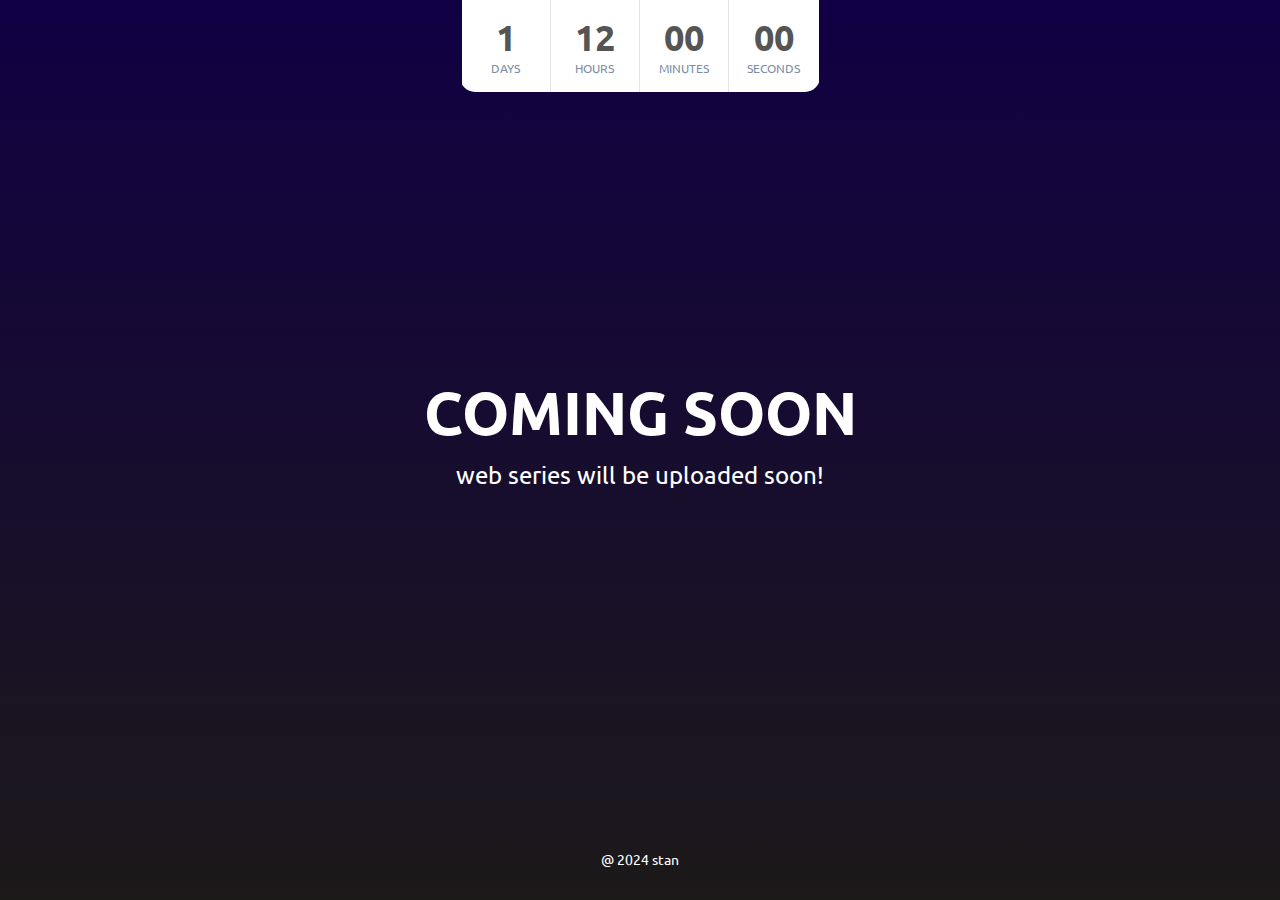
<file: index.html>
<!DOCTYPE html>
<html lang="en">
<head>
	<title>Coming Soon 5</title>
	<meta charset="UTF-8">
	<meta name="viewport" content="width=device-width, initial-scale=1">
<!--===============================================================================================-->	
	<link rel="icon" type="image/png" href="images/icons/favicon.ico"/>
<!--===============================================================================================-->
	<link rel="stylesheet" type="text/css" href="vendor/bootstrap/css/bootstrap.min.css">
<!--===============================================================================================-->
	<link rel="stylesheet" type="text/css" href="fonts/font-awesome-4.7.0/css/font-awesome.min.css">
<!--===============================================================================================-->
	<link rel="stylesheet" type="text/css" href="vendor/animate/animate.css">
<!--===============================================================================================-->
	<link rel="stylesheet" type="text/css" href="vendor/select2/select2.min.css">
<!--===============================================================================================-->
	<link rel="stylesheet" type="text/css" href="css/util.css">
	<link rel="stylesheet" type="text/css" href="css/main.css">
<!--===============================================================================================-->
</head>
<body>
	
	
	<div class="bg-g1 size1 flex-w flex-col-c-sb p-l-15 p-r-15 p-b-30">
		<div class="flex-w flex-c cd100 wsize1 bor1">
			<div class="flex-col-c-m size2 bg0 bor2">
				<span class="l1-txt3 p-b-7 days">35</span>
				<span class="s1-txt1">Days</span>
			</div>

			<div class="flex-col-c-m size2 bg0 bor2">
				<span class="l1-txt3 p-b-7 hours">17</span>
				<span class="s1-txt1">Hours</span>
			</div>

			<div class="flex-col-c-m size2 bg0 bor2">
				<span class="l1-txt3 p-b-7 minutes">50</span>
				<span class="s1-txt1">Minutes</span>
			</div>

			<div class="flex-col-c-m size2 bg0">
				<span class="l1-txt3 p-b-7 seconds">39</span>
				<span class="s1-txt1">Seconds</span>
			</div>
		</div>


		<div class="flex-col-c w-full p-t-50 p-b-80">
			<h3 class="l1-txt1 txt-center p-b-10">
				Coming Soon
			</h3>

			<p class="txt-center l1-txt2 p-b-43 wsize2">
				web series will be uploaded soon!
			</p>

			<!-- <form class="flex-w flex-c-m w-full contact100-form validate-form">
				<div class="wrap-input100 validate-input where1" data-validate = "Name is required">
					<input class="s1-txt3 placeholder0 input100" type="text" name="name" placeholder="Name">
				</div>

				<div class="wrap-input100 validate-input where1" data-validate = "Email is required: ex@abc.xyz">
					<input class="s1-txt3 placeholder0 input100" type="text" name="email" placeholder="Email">
				</div>

				<button class="flex-c-m s1-txt4 size3 how-btn trans-04 where1">
					Get Updates
				</button>
				
			</form>			 -->
		</div>

		<span class="s1-txt2 txt-center">
			@ 2024 stan
		</span>

	</div>



	

<!--===============================================================================================-->	
	<script src="vendor/jquery/jquery-3.2.1.min.js"></script>
<!--===============================================================================================-->
	<script src="vendor/bootstrap/js/popper.js"></script>
	<script src="vendor/bootstrap/js/bootstrap.min.js"></script>
<!--===============================================================================================-->
	<script src="vendor/select2/select2.min.js"></script>
<!--===============================================================================================-->
	<script src="vendor/countdowntime/moment.min.js"></script>
	<script src="vendor/countdowntime/moment-timezone.min.js"></script>
	<script src="vendor/countdowntime/moment-timezone-with-data.min.js"></script>
	<script src="vendor/countdowntime/countdowntime.js"></script>
	<script>
		$('.cd100').countdown100({
			// Set Endtime here
			// Endtime must be > current time
			endtimeYear: 0,
			endtimeMonth: 0,
			endtimeDate: 1,
			endtimeHours: 12,
			endtimeMinutes: 0,
			endtimeSeconds: 0,
			timeZone: "" 
			// ex:  timeZone: "America/New_York", can be empty
			// go to " http://momentjs.com/timezone/ " to get timezone
		});
	</script>
<!--===============================================================================================-->
	<script src="vendor/tilt/tilt.jquery.min.js"></script>
	<script >
		$('.js-tilt').tilt({
			scale: 1.1
		})
	</script>
<!--===============================================================================================-->
	<script src="js/main.js"></script>

</body>
</html>
</file>
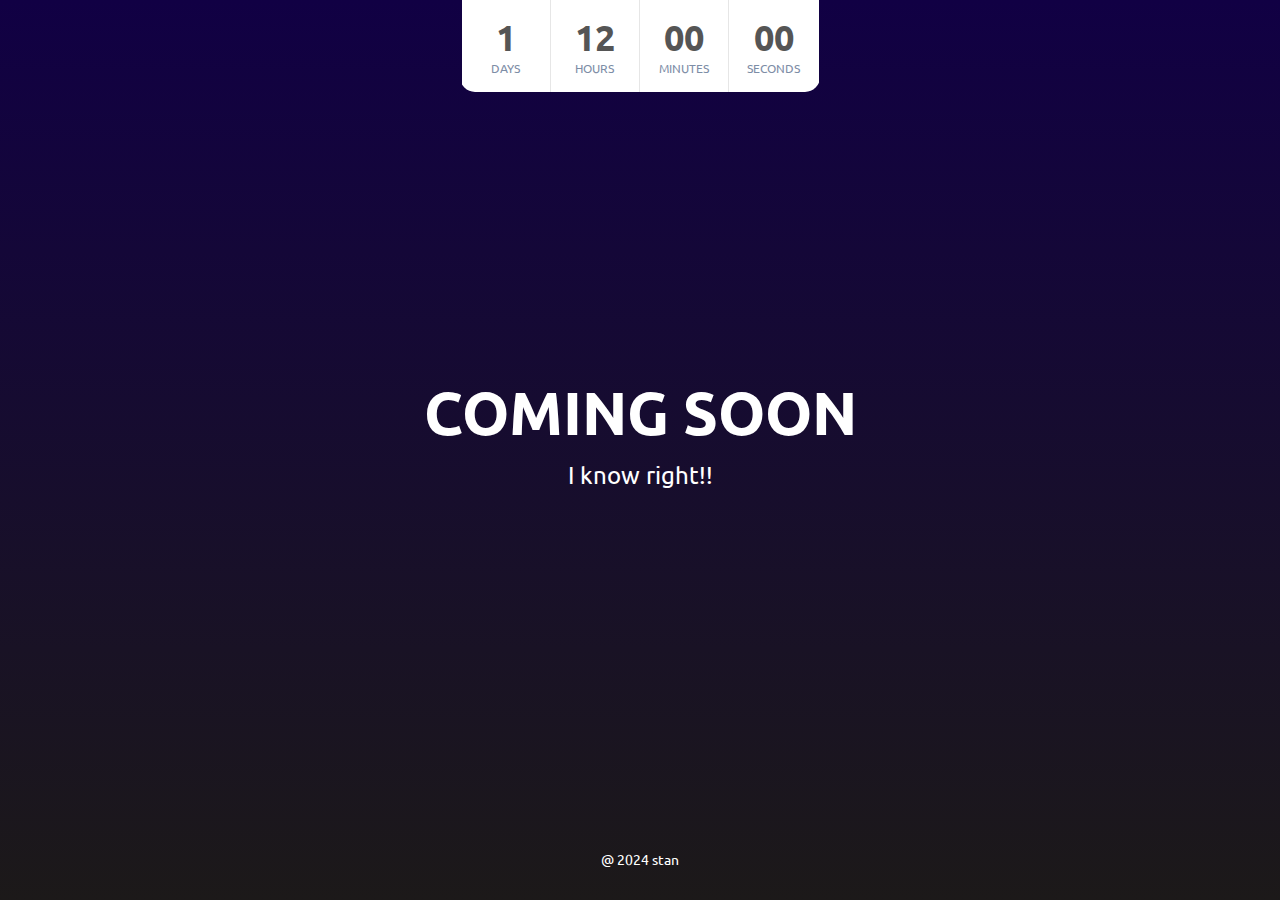
<file: read/index.html>
<!DOCTYPE html>
<html lang="en">
<head>
	<title>Read</title>
	<meta charset="UTF-8">
	<meta name="viewport" content="width=device-width, initial-scale=1">
<!--===============================================================================================-->	
	<link rel="icon" type="image/png" href="../images/icons/favicon.ico"/>
<!--===============================================================================================-->
	<link rel="stylesheet" type="text/css" href="../vendor/bootstrap/css/bootstrap.min.css">
<!--===============================================================================================-->
	<link rel="stylesheet" type="text/css" href="../fonts/font-awesome-4.7.0/css/font-awesome.min.css">
<!--===============================================================================================-->
	<link rel="stylesheet" type="text/css" href="../vendor/animate/animate.css">
<!--===============================================================================================-->
	<link rel="stylesheet" type="text/css" href="../vendor/select2/select2.min.css">
<!--===============================================================================================-->
	<link rel="stylesheet" type="text/css" href="../css/util.css">
	<link rel="stylesheet" type="text/css" href="../css/main.css">
<!--===============================================================================================-->
</head>
<body>
	
	
	<div class="bg-g1 size1 flex-w flex-col-c-sb p-l-15 p-r-15 p-b-30">
		<div class="flex-w flex-c cd100 wsize1 bor1">
			<div class="flex-col-c-m size2 bg0 bor2">
				<span class="l1-txt3 p-b-7 days">35</span>
				<span class="s1-txt1">Days</span>
			</div>

			<div class="flex-col-c-m size2 bg0 bor2">
				<span class="l1-txt3 p-b-7 hours">17</span>
				<span class="s1-txt1">Hours</span>
			</div>

			<div class="flex-col-c-m size2 bg0 bor2">
				<span class="l1-txt3 p-b-7 minutes">50</span>
				<span class="s1-txt1">Minutes</span>
			</div>

			<div class="flex-col-c-m size2 bg0">
				<span class="l1-txt3 p-b-7 seconds">39</span>
				<span class="s1-txt1">Seconds</span>
			</div>
		</div>


		<div class="flex-col-c w-full p-t-50 p-b-80">
			<h3 class="l1-txt1 txt-center p-b-10">
				Coming Soon
			</h3>

			<p class="txt-center l1-txt2 p-b-43 wsize2">
				I know right!!
			</p>

		
		</div>

		<span class="s1-txt2 txt-center">
			@ 2024 stan
		</span>

	</div>



	

<!--===============================================================================================-->	
	<script src="../vendor/jquery/jquery-3.2.1.min.js"></script>
<!--===============================================================================================-->
	<script src="../vendor/bootstrap/js/popper.js"></script>
	<script src="../vendor/bootstrap/js/bootstrap.min.js"></script>
<!--===============================================================================================-->
	<script src="../vendor/select2/select2.min.js"></script>
<!--===============================================================================================-->
	<script src="../vendor/countdowntime/moment.min.js"></script>
	<script src="../vendor/countdowntime/moment-timezone.min.js"></script>
	<script src="../vendor/countdowntime/moment-timezone-with-data.min.js"></script>
	<script src="../vendor/countdowntime/countdowntime.js"></script>
	<script>
		$('.cd100').countdown100({
			// Set Endtime here
			// Endtime must be > current time
			endtimeYear: 0,
			endtimeMonth: 0,
			endtimeDate: 1,
			endtimeHours: 12,
			endtimeMinutes: 0,
			endtimeSeconds: 0,
			timeZone: "" 
			// ex:  timeZone: "America/New_York", can be empty
			// go to " http://momentjs.com/timezone/ " to get timezone
		});
	</script>
<!--===============================================================================================-->
	<script src="../vendor/tilt/tilt.jquery.min.js"></script>
	<script >
		$('.js-tilt').tilt({
			scale: 1.1
		})
	</script>
<!--===============================================================================================-->
	<script src="../js/main.js"></script>

</body>
</html>
</file>
<file: css/util.css>
/*//////////////////////////////////////////////////////////////////
[ REBOOT ]*/
*, *:before, *:after {
	margin: 0px; 
	padding: 0px; 
	-webkit-box-sizing: border-box;
	-moz-box-sizing: border-box;
	box-sizing: border-box;
}

body, html {
	font-family: Arial, sans-serif;
	font-size: 15px;
	color: #666666;

	height: 100%;
	background-color: #fff;
	-webkit-box-sizing: border-box;
	-moz-box-sizing: border-box;
	box-sizing: border-box;
}

/*---------------------------------------------*/
a:focus {outline: none;}
a:hover {text-decoration: none;}

/* ------------------------------------ */
h1,h2,h3,h4,h5,h6,p {margin: 0px;}

ul, li {
	margin: 0px;
	list-style-type: none;
}


/* ------------------------------------ */
input, textarea, label {
	display: block;
	outline: none;
	border: none;
}

/* ------------------------------------ */
button {
	outline: none;
	border: none;
	background: transparent;
	cursor: pointer;
}
button:focus {outline: none;}

iframe {border: none;}


/*//////////////////////////////////////////////////////////////////
[ FONT SIZE ]*/
.fs-1 {font-size: 1px;}
.fs-2 {font-size: 2px;}
.fs-3 {font-size: 3px;}
.fs-4 {font-size: 4px;}
.fs-5 {font-size: 5px;}
.fs-6 {font-size: 6px;}
.fs-7 {font-size: 7px;}
.fs-8 {font-size: 8px;}
.fs-9 {font-size: 9px;}
.fs-10 {font-size: 10px;}
.fs-11 {font-size: 11px;}
.fs-12 {font-size: 12px;}
.fs-13 {font-size: 13px;}
.fs-14 {font-size: 14px;}
.fs-15 {font-size: 15px;}
.fs-16 {font-size: 16px;}
.fs-17 {font-size: 17px;}
.fs-18 {font-size: 18px;}
.fs-19 {font-size: 19px;}
.fs-20 {font-size: 20px;}
.fs-21 {font-size: 21px;}
.fs-22 {font-size: 22px;}
.fs-23 {font-size: 23px;}
.fs-24 {font-size: 24px;}
.fs-25 {font-size: 25px;}
.fs-26 {font-size: 26px;}
.fs-27 {font-size: 27px;}
.fs-28 {font-size: 28px;}
.fs-29 {font-size: 29px;}
.fs-30 {font-size: 30px;}
.fs-31 {font-size: 31px;}
.fs-32 {font-size: 32px;}
.fs-33 {font-size: 33px;}
.fs-34 {font-size: 34px;}
.fs-35 {font-size: 35px;}
.fs-36 {font-size: 36px;}
.fs-37 {font-size: 37px;}
.fs-38 {font-size: 38px;}
.fs-39 {font-size: 39px;}
.fs-40 {font-size: 40px;}
.fs-41 {font-size: 41px;}
.fs-42 {font-size: 42px;}
.fs-43 {font-size: 43px;}
.fs-44 {font-size: 44px;}
.fs-45 {font-size: 45px;}
.fs-46 {font-size: 46px;}
.fs-47 {font-size: 47px;}
.fs-48 {font-size: 48px;}
.fs-49 {font-size: 49px;}
.fs-50 {font-size: 50px;}
.fs-51 {font-size: 51px;}
.fs-52 {font-size: 52px;}
.fs-53 {font-size: 53px;}
.fs-54 {font-size: 54px;}
.fs-55 {font-size: 55px;}
.fs-56 {font-size: 56px;}
.fs-57 {font-size: 57px;}
.fs-58 {font-size: 58px;}
.fs-59 {font-size: 59px;}
.fs-60 {font-size: 60px;}
.fs-61 {font-size: 61px;}
.fs-62 {font-size: 62px;}
.fs-63 {font-size: 63px;}
.fs-64 {font-size: 64px;}
.fs-65 {font-size: 65px;}
.fs-66 {font-size: 66px;}
.fs-67 {font-size: 67px;}
.fs-68 {font-size: 68px;}
.fs-69 {font-size: 69px;}
.fs-70 {font-size: 70px;}
.fs-71 {font-size: 71px;}
.fs-72 {font-size: 72px;}
.fs-73 {font-size: 73px;}
.fs-74 {font-size: 74px;}
.fs-75 {font-size: 75px;}
.fs-76 {font-size: 76px;}
.fs-77 {font-size: 77px;}
.fs-78 {font-size: 78px;}
.fs-79 {font-size: 79px;}
.fs-80 {font-size: 80px;}
.fs-81 {font-size: 81px;}
.fs-82 {font-size: 82px;}
.fs-83 {font-size: 83px;}
.fs-84 {font-size: 84px;}
.fs-85 {font-size: 85px;}
.fs-86 {font-size: 86px;}
.fs-87 {font-size: 87px;}
.fs-88 {font-size: 88px;}
.fs-89 {font-size: 89px;}
.fs-90 {font-size: 90px;}
.fs-91 {font-size: 91px;}
.fs-92 {font-size: 92px;}
.fs-93 {font-size: 93px;}
.fs-94 {font-size: 94px;}
.fs-95 {font-size: 95px;}
.fs-96 {font-size: 96px;}
.fs-97 {font-size: 97px;}
.fs-98 {font-size: 98px;}
.fs-99 {font-size: 99px;}
.fs-100 {font-size: 100px;}
.fs-101 {font-size: 101px;}
.fs-102 {font-size: 102px;}
.fs-103 {font-size: 103px;}
.fs-104 {font-size: 104px;}
.fs-105 {font-size: 105px;}
.fs-106 {font-size: 106px;}
.fs-107 {font-size: 107px;}
.fs-108 {font-size: 108px;}
.fs-109 {font-size: 109px;}
.fs-110 {font-size: 110px;}
.fs-111 {font-size: 111px;}
.fs-112 {font-size: 112px;}
.fs-113 {font-size: 113px;}
.fs-114 {font-size: 114px;}
.fs-115 {font-size: 115px;}
.fs-116 {font-size: 116px;}
.fs-117 {font-size: 117px;}
.fs-118 {font-size: 118px;}
.fs-119 {font-size: 119px;}
.fs-120 {font-size: 120px;}
.fs-121 {font-size: 121px;}
.fs-122 {font-size: 122px;}
.fs-123 {font-size: 123px;}
.fs-124 {font-size: 124px;}
.fs-125 {font-size: 125px;}
.fs-126 {font-size: 126px;}
.fs-127 {font-size: 127px;}
.fs-128 {font-size: 128px;}
.fs-129 {font-size: 129px;}
.fs-130 {font-size: 130px;}
.fs-131 {font-size: 131px;}
.fs-132 {font-size: 132px;}
.fs-133 {font-size: 133px;}
.fs-134 {font-size: 134px;}
.fs-135 {font-size: 135px;}
.fs-136 {font-size: 136px;}
.fs-137 {font-size: 137px;}
.fs-138 {font-size: 138px;}
.fs-139 {font-size: 139px;}
.fs-140 {font-size: 140px;}
.fs-141 {font-size: 141px;}
.fs-142 {font-size: 142px;}
.fs-143 {font-size: 143px;}
.fs-144 {font-size: 144px;}
.fs-145 {font-size: 145px;}
.fs-146 {font-size: 146px;}
.fs-147 {font-size: 147px;}
.fs-148 {font-size: 148px;}
.fs-149 {font-size: 149px;}
.fs-150 {font-size: 150px;}
.fs-151 {font-size: 151px;}
.fs-152 {font-size: 152px;}
.fs-153 {font-size: 153px;}
.fs-154 {font-size: 154px;}
.fs-155 {font-size: 155px;}
.fs-156 {font-size: 156px;}
.fs-157 {font-size: 157px;}
.fs-158 {font-size: 158px;}
.fs-159 {font-size: 159px;}
.fs-160 {font-size: 160px;}
.fs-161 {font-size: 161px;}
.fs-162 {font-size: 162px;}
.fs-163 {font-size: 163px;}
.fs-164 {font-size: 164px;}
.fs-165 {font-size: 165px;}
.fs-166 {font-size: 166px;}
.fs-167 {font-size: 167px;}
.fs-168 {font-size: 168px;}
.fs-169 {font-size: 169px;}
.fs-170 {font-size: 170px;}
.fs-171 {font-size: 171px;}
.fs-172 {font-size: 172px;}
.fs-173 {font-size: 173px;}
.fs-174 {font-size: 174px;}
.fs-175 {font-size: 175px;}
.fs-176 {font-size: 176px;}
.fs-177 {font-size: 177px;}
.fs-178 {font-size: 178px;}
.fs-179 {font-size: 179px;}
.fs-180 {font-size: 180px;}
.fs-181 {font-size: 181px;}
.fs-182 {font-size: 182px;}
.fs-183 {font-size: 183px;}
.fs-184 {font-size: 184px;}
.fs-185 {font-size: 185px;}
.fs-186 {font-size: 186px;}
.fs-187 {font-size: 187px;}
.fs-188 {font-size: 188px;}
.fs-189 {font-size: 189px;}
.fs-190 {font-size: 190px;}
.fs-191 {font-size: 191px;}
.fs-192 {font-size: 192px;}
.fs-193 {font-size: 193px;}
.fs-194 {font-size: 194px;}
.fs-195 {font-size: 195px;}
.fs-196 {font-size: 196px;}
.fs-197 {font-size: 197px;}
.fs-198 {font-size: 198px;}
.fs-199 {font-size: 199px;}
.fs-200 {font-size: 200px;}

/*//////////////////////////////////////////////////////////////////
[ PADDING ]*/
.p-t-0 {padding-top: 0px;}
.p-t-1 {padding-top: 1px;}
.p-t-2 {padding-top: 2px;}
.p-t-3 {padding-top: 3px;}
.p-t-4 {padding-top: 4px;}
.p-t-5 {padding-top: 5px;}
.p-t-6 {padding-top: 6px;}
.p-t-7 {padding-top: 7px;}
.p-t-8 {padding-top: 8px;}
.p-t-9 {padding-top: 9px;}
.p-t-10 {padding-top: 10px;}
.p-t-11 {padding-top: 11px;}
.p-t-12 {padding-top: 12px;}
.p-t-13 {padding-top: 13px;}
.p-t-14 {padding-top: 14px;}
.p-t-15 {padding-top: 15px;}
.p-t-16 {padding-top: 16px;}
.p-t-17 {padding-top: 17px;}
.p-t-18 {padding-top: 18px;}
.p-t-19 {padding-top: 19px;}
.p-t-20 {padding-top: 20px;}
.p-t-21 {padding-top: 21px;}
.p-t-22 {padding-top: 22px;}
.p-t-23 {padding-top: 23px;}
.p-t-24 {padding-top: 24px;}
.p-t-25 {padding-top: 25px;}
.p-t-26 {padding-top: 26px;}
.p-t-27 {padding-top: 27px;}
.p-t-28 {padding-top: 28px;}
.p-t-29 {padding-top: 29px;}
.p-t-30 {padding-top: 30px;}
.p-t-31 {padding-top: 31px;}
.p-t-32 {padding-top: 32px;}
.p-t-33 {padding-top: 33px;}
.p-t-34 {padding-top: 34px;}
.p-t-35 {padding-top: 35px;}
.p-t-36 {padding-top: 36px;}
.p-t-37 {padding-top: 37px;}
.p-t-38 {padding-top: 38px;}
.p-t-39 {padding-top: 39px;}
.p-t-40 {padding-top: 40px;}
.p-t-41 {padding-top: 41px;}
.p-t-42 {padding-top: 42px;}
.p-t-43 {padding-top: 43px;}
.p-t-44 {padding-top: 44px;}
.p-t-45 {padding-top: 45px;}
.p-t-46 {padding-top: 46px;}
.p-t-47 {padding-top: 47px;}
.p-t-48 {padding-top: 48px;}
.p-t-49 {padding-top: 49px;}
.p-t-50 {padding-top: 50px;}
.p-t-51 {padding-top: 51px;}
.p-t-52 {padding-top: 52px;}
.p-t-53 {padding-top: 53px;}
.p-t-54 {padding-top: 54px;}
.p-t-55 {padding-top: 55px;}
.p-t-56 {padding-top: 56px;}
.p-t-57 {padding-top: 57px;}
.p-t-58 {padding-top: 58px;}
.p-t-59 {padding-top: 59px;}
.p-t-60 {padding-top: 60px;}
.p-t-61 {padding-top: 61px;}
.p-t-62 {padding-top: 62px;}
.p-t-63 {padding-top: 63px;}
.p-t-64 {padding-top: 64px;}
.p-t-65 {padding-top: 65px;}
.p-t-66 {padding-top: 66px;}
.p-t-67 {padding-top: 67px;}
.p-t-68 {padding-top: 68px;}
.p-t-69 {padding-top: 69px;}
.p-t-70 {padding-top: 70px;}
.p-t-71 {padding-top: 71px;}
.p-t-72 {padding-top: 72px;}
.p-t-73 {padding-top: 73px;}
.p-t-74 {padding-top: 74px;}
.p-t-75 {padding-top: 75px;}
.p-t-76 {padding-top: 76px;}
.p-t-77 {padding-top: 77px;}
.p-t-78 {padding-top: 78px;}
.p-t-79 {padding-top: 79px;}
.p-t-80 {padding-top: 80px;}
.p-t-81 {padding-top: 81px;}
.p-t-82 {padding-top: 82px;}
.p-t-83 {padding-top: 83px;}
.p-t-84 {padding-top: 84px;}
.p-t-85 {padding-top: 85px;}
.p-t-86 {padding-top: 86px;}
.p-t-87 {padding-top: 87px;}
.p-t-88 {padding-top: 88px;}
.p-t-89 {padding-top: 89px;}
.p-t-90 {padding-top: 90px;}
.p-t-91 {padding-top: 91px;}
.p-t-92 {padding-top: 92px;}
.p-t-93 {padding-top: 93px;}
.p-t-94 {padding-top: 94px;}
.p-t-95 {padding-top: 95px;}
.p-t-96 {padding-top: 96px;}
.p-t-97 {padding-top: 97px;}
.p-t-98 {padding-top: 98px;}
.p-t-99 {padding-top: 99px;}
.p-t-100 {padding-top: 100px;}
.p-t-101 {padding-top: 101px;}
.p-t-102 {padding-top: 102px;}
.p-t-103 {padding-top: 103px;}
.p-t-104 {padding-top: 104px;}
.p-t-105 {padding-top: 105px;}
.p-t-106 {padding-top: 106px;}
.p-t-107 {padding-top: 107px;}
.p-t-108 {padding-top: 108px;}
.p-t-109 {padding-top: 109px;}
.p-t-110 {padding-top: 110px;}
.p-t-111 {padding-top: 111px;}
.p-t-112 {padding-top: 112px;}
.p-t-113 {padding-top: 113px;}
.p-t-114 {padding-top: 114px;}
.p-t-115 {padding-top: 115px;}
.p-t-116 {padding-top: 116px;}
.p-t-117 {padding-top: 117px;}
.p-t-118 {padding-top: 118px;}
.p-t-119 {padding-top: 119px;}
.p-t-120 {padding-top: 120px;}
.p-t-121 {padding-top: 121px;}
.p-t-122 {padding-top: 122px;}
.p-t-123 {padding-top: 123px;}
.p-t-124 {padding-top: 124px;}
.p-t-125 {padding-top: 125px;}
.p-t-126 {padding-top: 126px;}
.p-t-127 {padding-top: 127px;}
.p-t-128 {padding-top: 128px;}
.p-t-129 {padding-top: 129px;}
.p-t-130 {padding-top: 130px;}
.p-t-131 {padding-top: 131px;}
.p-t-132 {padding-top: 132px;}
.p-t-133 {padding-top: 133px;}
.p-t-134 {padding-top: 134px;}
.p-t-135 {padding-top: 135px;}
.p-t-136 {padding-top: 136px;}
.p-t-137 {padding-top: 137px;}
.p-t-138 {padding-top: 138px;}
.p-t-139 {padding-top: 139px;}
.p-t-140 {padding-top: 140px;}
.p-t-141 {padding-top: 141px;}
.p-t-142 {padding-top: 142px;}
.p-t-143 {padding-top: 143px;}
.p-t-144 {padding-top: 144px;}
.p-t-145 {padding-top: 145px;}
.p-t-146 {padding-top: 146px;}
.p-t-147 {padding-top: 147px;}
.p-t-148 {padding-top: 148px;}
.p-t-149 {padding-top: 149px;}
.p-t-150 {padding-top: 150px;}
.p-t-151 {padding-top: 151px;}
.p-t-152 {padding-top: 152px;}
.p-t-153 {padding-top: 153px;}
.p-t-154 {padding-top: 154px;}
.p-t-155 {padding-top: 155px;}
.p-t-156 {padding-top: 156px;}
.p-t-157 {padding-top: 157px;}
.p-t-158 {padding-top: 158px;}
.p-t-159 {padding-top: 159px;}
.p-t-160 {padding-top: 160px;}
.p-t-161 {padding-top: 161px;}
.p-t-162 {padding-top: 162px;}
.p-t-163 {padding-top: 163px;}
.p-t-164 {padding-top: 164px;}
.p-t-165 {padding-top: 165px;}
.p-t-166 {padding-top: 166px;}
.p-t-167 {padding-top: 167px;}
.p-t-168 {padding-top: 168px;}
.p-t-169 {padding-top: 169px;}
.p-t-170 {padding-top: 170px;}
.p-t-171 {padding-top: 171px;}
.p-t-172 {padding-top: 172px;}
.p-t-173 {padding-top: 173px;}
.p-t-174 {padding-top: 174px;}
.p-t-175 {padding-top: 175px;}
.p-t-176 {padding-top: 176px;}
.p-t-177 {padding-top: 177px;}
.p-t-178 {padding-top: 178px;}
.p-t-179 {padding-top: 179px;}
.p-t-180 {padding-top: 180px;}
.p-t-181 {padding-top: 181px;}
.p-t-182 {padding-top: 182px;}
.p-t-183 {padding-top: 183px;}
.p-t-184 {padding-top: 184px;}
.p-t-185 {padding-top: 185px;}
.p-t-186 {padding-top: 186px;}
.p-t-187 {padding-top: 187px;}
.p-t-188 {padding-top: 188px;}
.p-t-189 {padding-top: 189px;}
.p-t-190 {padding-top: 190px;}
.p-t-191 {padding-top: 191px;}
.p-t-192 {padding-top: 192px;}
.p-t-193 {padding-top: 193px;}
.p-t-194 {padding-top: 194px;}
.p-t-195 {padding-top: 195px;}
.p-t-196 {padding-top: 196px;}
.p-t-197 {padding-top: 197px;}
.p-t-198 {padding-top: 198px;}
.p-t-199 {padding-top: 199px;}
.p-t-200 {padding-top: 200px;}
.p-t-201 {padding-top: 201px;}
.p-t-202 {padding-top: 202px;}
.p-t-203 {padding-top: 203px;}
.p-t-204 {padding-top: 204px;}
.p-t-205 {padding-top: 205px;}
.p-t-206 {padding-top: 206px;}
.p-t-207 {padding-top: 207px;}
.p-t-208 {padding-top: 208px;}
.p-t-209 {padding-top: 209px;}
.p-t-210 {padding-top: 210px;}
.p-t-211 {padding-top: 211px;}
.p-t-212 {padding-top: 212px;}
.p-t-213 {padding-top: 213px;}
.p-t-214 {padding-top: 214px;}
.p-t-215 {padding-top: 215px;}
.p-t-216 {padding-top: 216px;}
.p-t-217 {padding-top: 217px;}
.p-t-218 {padding-top: 218px;}
.p-t-219 {padding-top: 219px;}
.p-t-220 {padding-top: 220px;}
.p-t-221 {padding-top: 221px;}
.p-t-222 {padding-top: 222px;}
.p-t-223 {padding-top: 223px;}
.p-t-224 {padding-top: 224px;}
.p-t-225 {padding-top: 225px;}
.p-t-226 {padding-top: 226px;}
.p-t-227 {padding-top: 227px;}
.p-t-228 {padding-top: 228px;}
.p-t-229 {padding-top: 229px;}
.p-t-230 {padding-top: 230px;}
.p-t-231 {padding-top: 231px;}
.p-t-232 {padding-top: 232px;}
.p-t-233 {padding-top: 233px;}
.p-t-234 {padding-top: 234px;}
.p-t-235 {padding-top: 235px;}
.p-t-236 {padding-top: 236px;}
.p-t-237 {padding-top: 237px;}
.p-t-238 {padding-top: 238px;}
.p-t-239 {padding-top: 239px;}
.p-t-240 {padding-top: 240px;}
.p-t-241 {padding-top: 241px;}
.p-t-242 {padding-top: 242px;}
.p-t-243 {padding-top: 243px;}
.p-t-244 {padding-top: 244px;}
.p-t-245 {padding-top: 245px;}
.p-t-246 {padding-top: 246px;}
.p-t-247 {padding-top: 247px;}
.p-t-248 {padding-top: 248px;}
.p-t-249 {padding-top: 249px;}
.p-t-250 {padding-top: 250px;}
.p-b-0 {padding-bottom: 0px;}
.p-b-1 {padding-bottom: 1px;}
.p-b-2 {padding-bottom: 2px;}
.p-b-3 {padding-bottom: 3px;}
.p-b-4 {padding-bottom: 4px;}
.p-b-5 {padding-bottom: 5px;}
.p-b-6 {padding-bottom: 6px;}
.p-b-7 {padding-bottom: 7px;}
.p-b-8 {padding-bottom: 8px;}
.p-b-9 {padding-bottom: 9px;}
.p-b-10 {padding-bottom: 10px;}
.p-b-11 {padding-bottom: 11px;}
.p-b-12 {padding-bottom: 12px;}
.p-b-13 {padding-bottom: 13px;}
.p-b-14 {padding-bottom: 14px;}
.p-b-15 {padding-bottom: 15px;}
.p-b-16 {padding-bottom: 16px;}
.p-b-17 {padding-bottom: 17px;}
.p-b-18 {padding-bottom: 18px;}
.p-b-19 {padding-bottom: 19px;}
.p-b-20 {padding-bottom: 20px;}
.p-b-21 {padding-bottom: 21px;}
.p-b-22 {padding-bottom: 22px;}
.p-b-23 {padding-bottom: 23px;}
.p-b-24 {padding-bottom: 24px;}
.p-b-25 {padding-bottom: 25px;}
.p-b-26 {padding-bottom: 26px;}
.p-b-27 {padding-bottom: 27px;}
.p-b-28 {padding-bottom: 28px;}
.p-b-29 {padding-bottom: 29px;}
.p-b-30 {padding-bottom: 30px;}
.p-b-31 {padding-bottom: 31px;}
.p-b-32 {padding-bottom: 32px;}
.p-b-33 {padding-bottom: 33px;}
.p-b-34 {padding-bottom: 34px;}
.p-b-35 {padding-bottom: 35px;}
.p-b-36 {padding-bottom: 36px;}
.p-b-37 {padding-bottom: 37px;}
.p-b-38 {padding-bottom: 38px;}
.p-b-39 {padding-bottom: 39px;}
.p-b-40 {padding-bottom: 40px;}
.p-b-41 {padding-bottom: 41px;}
.p-b-42 {padding-bottom: 42px;}
.p-b-43 {padding-bottom: 43px;}
.p-b-44 {padding-bottom: 44px;}
.p-b-45 {padding-bottom: 45px;}
.p-b-46 {padding-bottom: 46px;}
.p-b-47 {padding-bottom: 47px;}
.p-b-48 {padding-bottom: 48px;}
.p-b-49 {padding-bottom: 49px;}
.p-b-50 {padding-bottom: 50px;}
.p-b-51 {padding-bottom: 51px;}
.p-b-52 {padding-bottom: 52px;}
.p-b-53 {padding-bottom: 53px;}
.p-b-54 {padding-bottom: 54px;}
.p-b-55 {padding-bottom: 55px;}
.p-b-56 {padding-bottom: 56px;}
.p-b-57 {padding-bottom: 57px;}
.p-b-58 {padding-bottom: 58px;}
.p-b-59 {padding-bottom: 59px;}
.p-b-60 {padding-bottom: 60px;}
.p-b-61 {padding-bottom: 61px;}
.p-b-62 {padding-bottom: 62px;}
.p-b-63 {padding-bottom: 63px;}
.p-b-64 {padding-bottom: 64px;}
.p-b-65 {padding-bottom: 65px;}
.p-b-66 {padding-bottom: 66px;}
.p-b-67 {padding-bottom: 67px;}
.p-b-68 {padding-bottom: 68px;}
.p-b-69 {padding-bottom: 69px;}
.p-b-70 {padding-bottom: 70px;}
.p-b-71 {padding-bottom: 71px;}
.p-b-72 {padding-bottom: 72px;}
.p-b-73 {padding-bottom: 73px;}
.p-b-74 {padding-bottom: 74px;}
.p-b-75 {padding-bottom: 75px;}
.p-b-76 {padding-bottom: 76px;}
.p-b-77 {padding-bottom: 77px;}
.p-b-78 {padding-bottom: 78px;}
.p-b-79 {padding-bottom: 79px;}
.p-b-80 {padding-bottom: 80px;}
.p-b-81 {padding-bottom: 81px;}
.p-b-82 {padding-bottom: 82px;}
.p-b-83 {padding-bottom: 83px;}
.p-b-84 {padding-bottom: 84px;}
.p-b-85 {padding-bottom: 85px;}
.p-b-86 {padding-bottom: 86px;}
.p-b-87 {padding-bottom: 87px;}
.p-b-88 {padding-bottom: 88px;}
.p-b-89 {padding-bottom: 89px;}
.p-b-90 {padding-bottom: 90px;}
.p-b-91 {padding-bottom: 91px;}
.p-b-92 {padding-bottom: 92px;}
.p-b-93 {padding-bottom: 93px;}
.p-b-94 {padding-bottom: 94px;}
.p-b-95 {padding-bottom: 95px;}
.p-b-96 {padding-bottom: 96px;}
.p-b-97 {padding-bottom: 97px;}
.p-b-98 {padding-bottom: 98px;}
.p-b-99 {padding-bottom: 99px;}
.p-b-100 {padding-bottom: 100px;}
.p-b-101 {padding-bottom: 101px;}
.p-b-102 {padding-bottom: 102px;}
.p-b-103 {padding-bottom: 103px;}
.p-b-104 {padding-bottom: 104px;}
.p-b-105 {padding-bottom: 105px;}
.p-b-106 {padding-bottom: 106px;}
.p-b-107 {padding-bottom: 107px;}
.p-b-108 {padding-bottom: 108px;}
.p-b-109 {padding-bottom: 109px;}
.p-b-110 {padding-bottom: 110px;}
.p-b-111 {padding-bottom: 111px;}
.p-b-112 {padding-bottom: 112px;}
.p-b-113 {padding-bottom: 113px;}
.p-b-114 {padding-bottom: 114px;}
.p-b-115 {padding-bottom: 115px;}
.p-b-116 {padding-bottom: 116px;}
.p-b-117 {padding-bottom: 117px;}
.p-b-118 {padding-bottom: 118px;}
.p-b-119 {padding-bottom: 119px;}
.p-b-120 {padding-bottom: 120px;}
.p-b-121 {padding-bottom: 121px;}
.p-b-122 {padding-bottom: 122px;}
.p-b-123 {padding-bottom: 123px;}
.p-b-124 {padding-bottom: 124px;}
.p-b-125 {padding-bottom: 125px;}
.p-b-126 {padding-bottom: 126px;}
.p-b-127 {padding-bottom: 127px;}
.p-b-128 {padding-bottom: 128px;}
.p-b-129 {padding-bottom: 129px;}
.p-b-130 {padding-bottom: 130px;}
.p-b-131 {padding-bottom: 131px;}
.p-b-132 {padding-bottom: 132px;}
.p-b-133 {padding-bottom: 133px;}
.p-b-134 {padding-bottom: 134px;}
.p-b-135 {padding-bottom: 135px;}
.p-b-136 {padding-bottom: 136px;}
.p-b-137 {padding-bottom: 137px;}
.p-b-138 {padding-bottom: 138px;}
.p-b-139 {padding-bottom: 139px;}
.p-b-140 {padding-bottom: 140px;}
.p-b-141 {padding-bottom: 141px;}
.p-b-142 {padding-bottom: 142px;}
.p-b-143 {padding-bottom: 143px;}
.p-b-144 {padding-bottom: 144px;}
.p-b-145 {padding-bottom: 145px;}
.p-b-146 {padding-bottom: 146px;}
.p-b-147 {padding-bottom: 147px;}
.p-b-148 {padding-bottom: 148px;}
.p-b-149 {padding-bottom: 149px;}
.p-b-150 {padding-bottom: 150px;}
.p-b-151 {padding-bottom: 151px;}
.p-b-152 {padding-bottom: 152px;}
.p-b-153 {padding-bottom: 153px;}
.p-b-154 {padding-bottom: 154px;}
.p-b-155 {padding-bottom: 155px;}
.p-b-156 {padding-bottom: 156px;}
.p-b-157 {padding-bottom: 157px;}
.p-b-158 {padding-bottom: 158px;}
.p-b-159 {padding-bottom: 159px;}
.p-b-160 {padding-bottom: 160px;}
.p-b-161 {padding-bottom: 161px;}
.p-b-162 {padding-bottom: 162px;}
.p-b-163 {padding-bottom: 163px;}
.p-b-164 {padding-bottom: 164px;}
.p-b-165 {padding-bottom: 165px;}
.p-b-166 {padding-bottom: 166px;}
.p-b-167 {padding-bottom: 167px;}
.p-b-168 {padding-bottom: 168px;}
.p-b-169 {padding-bottom: 169px;}
.p-b-170 {padding-bottom: 170px;}
.p-b-171 {padding-bottom: 171px;}
.p-b-172 {padding-bottom: 172px;}
.p-b-173 {padding-bottom: 173px;}
.p-b-174 {padding-bottom: 174px;}
.p-b-175 {padding-bottom: 175px;}
.p-b-176 {padding-bottom: 176px;}
.p-b-177 {padding-bottom: 177px;}
.p-b-178 {padding-bottom: 178px;}
.p-b-179 {padding-bottom: 179px;}
.p-b-180 {padding-bottom: 180px;}
.p-b-181 {padding-bottom: 181px;}
.p-b-182 {padding-bottom: 182px;}
.p-b-183 {padding-bottom: 183px;}
.p-b-184 {padding-bottom: 184px;}
.p-b-185 {padding-bottom: 185px;}
.p-b-186 {padding-bottom: 186px;}
.p-b-187 {padding-bottom: 187px;}
.p-b-188 {padding-bottom: 188px;}
.p-b-189 {padding-bottom: 189px;}
.p-b-190 {padding-bottom: 190px;}
.p-b-191 {padding-bottom: 191px;}
.p-b-192 {padding-bottom: 192px;}
.p-b-193 {padding-bottom: 193px;}
.p-b-194 {padding-bottom: 194px;}
.p-b-195 {padding-bottom: 195px;}
.p-b-196 {padding-bottom: 196px;}
.p-b-197 {padding-bottom: 197px;}
.p-b-198 {padding-bottom: 198px;}
.p-b-199 {padding-bottom: 199px;}
.p-b-200 {padding-bottom: 200px;}
.p-b-201 {padding-bottom: 201px;}
.p-b-202 {padding-bottom: 202px;}
.p-b-203 {padding-bottom: 203px;}
.p-b-204 {padding-bottom: 204px;}
.p-b-205 {padding-bottom: 205px;}
.p-b-206 {padding-bottom: 206px;}
.p-b-207 {padding-bottom: 207px;}
.p-b-208 {padding-bottom: 208px;}
.p-b-209 {padding-bottom: 209px;}
.p-b-210 {padding-bottom: 210px;}
.p-b-211 {padding-bottom: 211px;}
.p-b-212 {padding-bottom: 212px;}
.p-b-213 {padding-bottom: 213px;}
.p-b-214 {padding-bottom: 214px;}
.p-b-215 {padding-bottom: 215px;}
.p-b-216 {padding-bottom: 216px;}
.p-b-217 {padding-bottom: 217px;}
.p-b-218 {padding-bottom: 218px;}
.p-b-219 {padding-bottom: 219px;}
.p-b-220 {padding-bottom: 220px;}
.p-b-221 {padding-bottom: 221px;}
.p-b-222 {padding-bottom: 222px;}
.p-b-223 {padding-bottom: 223px;}
.p-b-224 {padding-bottom: 224px;}
.p-b-225 {padding-bottom: 225px;}
.p-b-226 {padding-bottom: 226px;}
.p-b-227 {padding-bottom: 227px;}
.p-b-228 {padding-bottom: 228px;}
.p-b-229 {padding-bottom: 229px;}
.p-b-230 {padding-bottom: 230px;}
.p-b-231 {padding-bottom: 231px;}
.p-b-232 {padding-bottom: 232px;}
.p-b-233 {padding-bottom: 233px;}
.p-b-234 {padding-bottom: 234px;}
.p-b-235 {padding-bottom: 235px;}
.p-b-236 {padding-bottom: 236px;}
.p-b-237 {padding-bottom: 237px;}
.p-b-238 {padding-bottom: 238px;}
.p-b-239 {padding-bottom: 239px;}
.p-b-240 {padding-bottom: 240px;}
.p-b-241 {padding-bottom: 241px;}
.p-b-242 {padding-bottom: 242px;}
.p-b-243 {padding-bottom: 243px;}
.p-b-244 {padding-bottom: 244px;}
.p-b-245 {padding-bottom: 245px;}
.p-b-246 {padding-bottom: 246px;}
.p-b-247 {padding-bottom: 247px;}
.p-b-248 {padding-bottom: 248px;}
.p-b-249 {padding-bottom: 249px;}
.p-b-250 {padding-bottom: 250px;}
.p-l-0 {padding-left: 0px;}
.p-l-1 {padding-left: 1px;}
.p-l-2 {padding-left: 2px;}
.p-l-3 {padding-left: 3px;}
.p-l-4 {padding-left: 4px;}
.p-l-5 {padding-left: 5px;}
.p-l-6 {padding-left: 6px;}
.p-l-7 {padding-left: 7px;}
.p-l-8 {padding-left: 8px;}
.p-l-9 {padding-left: 9px;}
.p-l-10 {padding-left: 10px;}
.p-l-11 {padding-left: 11px;}
.p-l-12 {padding-left: 12px;}
.p-l-13 {padding-left: 13px;}
.p-l-14 {padding-left: 14px;}
.p-l-15 {padding-left: 15px;}
.p-l-16 {padding-left: 16px;}
.p-l-17 {padding-left: 17px;}
.p-l-18 {padding-left: 18px;}
.p-l-19 {padding-left: 19px;}
.p-l-20 {padding-left: 20px;}
.p-l-21 {padding-left: 21px;}
.p-l-22 {padding-left: 22px;}
.p-l-23 {padding-left: 23px;}
.p-l-24 {padding-left: 24px;}
.p-l-25 {padding-left: 25px;}
.p-l-26 {padding-left: 26px;}
.p-l-27 {padding-left: 27px;}
.p-l-28 {padding-left: 28px;}
.p-l-29 {padding-left: 29px;}
.p-l-30 {padding-left: 30px;}
.p-l-31 {padding-left: 31px;}
.p-l-32 {padding-left: 32px;}
.p-l-33 {padding-left: 33px;}
.p-l-34 {padding-left: 34px;}
.p-l-35 {padding-left: 35px;}
.p-l-36 {padding-left: 36px;}
.p-l-37 {padding-left: 37px;}
.p-l-38 {padding-left: 38px;}
.p-l-39 {padding-left: 39px;}
.p-l-40 {padding-left: 40px;}
.p-l-41 {padding-left: 41px;}
.p-l-42 {padding-left: 42px;}
.p-l-43 {padding-left: 43px;}
.p-l-44 {padding-left: 44px;}
.p-l-45 {padding-left: 45px;}
.p-l-46 {padding-left: 46px;}
.p-l-47 {padding-left: 47px;}
.p-l-48 {padding-left: 48px;}
.p-l-49 {padding-left: 49px;}
.p-l-50 {padding-left: 50px;}
.p-l-51 {padding-left: 51px;}
.p-l-52 {padding-left: 52px;}
.p-l-53 {padding-left: 53px;}
.p-l-54 {padding-left: 54px;}
.p-l-55 {padding-left: 55px;}
.p-l-56 {padding-left: 56px;}
.p-l-57 {padding-left: 57px;}
.p-l-58 {padding-left: 58px;}
.p-l-59 {padding-left: 59px;}
.p-l-60 {padding-left: 60px;}
.p-l-61 {padding-left: 61px;}
.p-l-62 {padding-left: 62px;}
.p-l-63 {padding-left: 63px;}
.p-l-64 {padding-left: 64px;}
.p-l-65 {padding-left: 65px;}
.p-l-66 {padding-left: 66px;}
.p-l-67 {padding-left: 67px;}
.p-l-68 {padding-left: 68px;}
.p-l-69 {padding-left: 69px;}
.p-l-70 {padding-left: 70px;}
.p-l-71 {padding-left: 71px;}
.p-l-72 {padding-left: 72px;}
.p-l-73 {padding-left: 73px;}
.p-l-74 {padding-left: 74px;}
.p-l-75 {padding-left: 75px;}
.p-l-76 {padding-left: 76px;}
.p-l-77 {padding-left: 77px;}
.p-l-78 {padding-left: 78px;}
.p-l-79 {padding-left: 79px;}
.p-l-80 {padding-left: 80px;}
.p-l-81 {padding-left: 81px;}
.p-l-82 {padding-left: 82px;}
.p-l-83 {padding-left: 83px;}
.p-l-84 {padding-left: 84px;}
.p-l-85 {padding-left: 85px;}
.p-l-86 {padding-left: 86px;}
.p-l-87 {padding-left: 87px;}
.p-l-88 {padding-left: 88px;}
.p-l-89 {padding-left: 89px;}
.p-l-90 {padding-left: 90px;}
.p-l-91 {padding-left: 91px;}
.p-l-92 {padding-left: 92px;}
.p-l-93 {padding-left: 93px;}
.p-l-94 {padding-left: 94px;}
.p-l-95 {padding-left: 95px;}
.p-l-96 {padding-left: 96px;}
.p-l-97 {padding-left: 97px;}
.p-l-98 {padding-left: 98px;}
.p-l-99 {padding-left: 99px;}
.p-l-100 {padding-left: 100px;}
.p-l-101 {padding-left: 101px;}
.p-l-102 {padding-left: 102px;}
.p-l-103 {padding-left: 103px;}
.p-l-104 {padding-left: 104px;}
.p-l-105 {padding-left: 105px;}
.p-l-106 {padding-left: 106px;}
.p-l-107 {padding-left: 107px;}
.p-l-108 {padding-left: 108px;}
.p-l-109 {padding-left: 109px;}
.p-l-110 {padding-left: 110px;}
.p-l-111 {padding-left: 111px;}
.p-l-112 {padding-left: 112px;}
.p-l-113 {padding-left: 113px;}
.p-l-114 {padding-left: 114px;}
.p-l-115 {padding-left: 115px;}
.p-l-116 {padding-left: 116px;}
.p-l-117 {padding-left: 117px;}
.p-l-118 {padding-left: 118px;}
.p-l-119 {padding-left: 119px;}
.p-l-120 {padding-left: 120px;}
.p-l-121 {padding-left: 121px;}
.p-l-122 {padding-left: 122px;}
.p-l-123 {padding-left: 123px;}
.p-l-124 {padding-left: 124px;}
.p-l-125 {padding-left: 125px;}
.p-l-126 {padding-left: 126px;}
.p-l-127 {padding-left: 127px;}
.p-l-128 {padding-left: 128px;}
.p-l-129 {padding-left: 129px;}
.p-l-130 {padding-left: 130px;}
.p-l-131 {padding-left: 131px;}
.p-l-132 {padding-left: 132px;}
.p-l-133 {padding-left: 133px;}
.p-l-134 {padding-left: 134px;}
.p-l-135 {padding-left: 135px;}
.p-l-136 {padding-left: 136px;}
.p-l-137 {padding-left: 137px;}
.p-l-138 {padding-left: 138px;}
.p-l-139 {padding-left: 139px;}
.p-l-140 {padding-left: 140px;}
.p-l-141 {padding-left: 141px;}
.p-l-142 {padding-left: 142px;}
.p-l-143 {padding-left: 143px;}
.p-l-144 {padding-left: 144px;}
.p-l-145 {padding-left: 145px;}
.p-l-146 {padding-left: 146px;}
.p-l-147 {padding-left: 147px;}
.p-l-148 {padding-left: 148px;}
.p-l-149 {padding-left: 149px;}
.p-l-150 {padding-left: 150px;}
.p-l-151 {padding-left: 151px;}
.p-l-152 {padding-left: 152px;}
.p-l-153 {padding-left: 153px;}
.p-l-154 {padding-left: 154px;}
.p-l-155 {padding-left: 155px;}
.p-l-156 {padding-left: 156px;}
.p-l-157 {padding-left: 157px;}
.p-l-158 {padding-left: 158px;}
.p-l-159 {padding-left: 159px;}
.p-l-160 {padding-left: 160px;}
.p-l-161 {padding-left: 161px;}
.p-l-162 {padding-left: 162px;}
.p-l-163 {padding-left: 163px;}
.p-l-164 {padding-left: 164px;}
.p-l-165 {padding-left: 165px;}
.p-l-166 {padding-left: 166px;}
.p-l-167 {padding-left: 167px;}
.p-l-168 {padding-left: 168px;}
.p-l-169 {padding-left: 169px;}
.p-l-170 {padding-left: 170px;}
.p-l-171 {padding-left: 171px;}
.p-l-172 {padding-left: 172px;}
.p-l-173 {padding-left: 173px;}
.p-l-174 {padding-left: 174px;}
.p-l-175 {padding-left: 175px;}
.p-l-176 {padding-left: 176px;}
.p-l-177 {padding-left: 177px;}
.p-l-178 {padding-left: 178px;}
.p-l-179 {padding-left: 179px;}
.p-l-180 {padding-left: 180px;}
.p-l-181 {padding-left: 181px;}
.p-l-182 {padding-left: 182px;}
.p-l-183 {padding-left: 183px;}
.p-l-184 {padding-left: 184px;}
.p-l-185 {padding-left: 185px;}
.p-l-186 {padding-left: 186px;}
.p-l-187 {padding-left: 187px;}
.p-l-188 {padding-left: 188px;}
.p-l-189 {padding-left: 189px;}
.p-l-190 {padding-left: 190px;}
.p-l-191 {padding-left: 191px;}
.p-l-192 {padding-left: 192px;}
.p-l-193 {padding-left: 193px;}
.p-l-194 {padding-left: 194px;}
.p-l-195 {padding-left: 195px;}
.p-l-196 {padding-left: 196px;}
.p-l-197 {padding-left: 197px;}
.p-l-198 {padding-left: 198px;}
.p-l-199 {padding-left: 199px;}
.p-l-200 {padding-left: 200px;}
.p-l-201 {padding-left: 201px;}
.p-l-202 {padding-left: 202px;}
.p-l-203 {padding-left: 203px;}
.p-l-204 {padding-left: 204px;}
.p-l-205 {padding-left: 205px;}
.p-l-206 {padding-left: 206px;}
.p-l-207 {padding-left: 207px;}
.p-l-208 {padding-left: 208px;}
.p-l-209 {padding-left: 209px;}
.p-l-210 {padding-left: 210px;}
.p-l-211 {padding-left: 211px;}
.p-l-212 {padding-left: 212px;}
.p-l-213 {padding-left: 213px;}
.p-l-214 {padding-left: 214px;}
.p-l-215 {padding-left: 215px;}
.p-l-216 {padding-left: 216px;}
.p-l-217 {padding-left: 217px;}
.p-l-218 {padding-left: 218px;}
.p-l-219 {padding-left: 219px;}
.p-l-220 {padding-left: 220px;}
.p-l-221 {padding-left: 221px;}
.p-l-222 {padding-left: 222px;}
.p-l-223 {padding-left: 223px;}
.p-l-224 {padding-left: 224px;}
.p-l-225 {padding-left: 225px;}
.p-l-226 {padding-left: 226px;}
.p-l-227 {padding-left: 227px;}
.p-l-228 {padding-left: 228px;}
.p-l-229 {padding-left: 229px;}
.p-l-230 {padding-left: 230px;}
.p-l-231 {padding-left: 231px;}
.p-l-232 {padding-left: 232px;}
.p-l-233 {padding-left: 233px;}
.p-l-234 {padding-left: 234px;}
.p-l-235 {padding-left: 235px;}
.p-l-236 {padding-left: 236px;}
.p-l-237 {padding-left: 237px;}
.p-l-238 {padding-left: 238px;}
.p-l-239 {padding-left: 239px;}
.p-l-240 {padding-left: 240px;}
.p-l-241 {padding-left: 241px;}
.p-l-242 {padding-left: 242px;}
.p-l-243 {padding-left: 243px;}
.p-l-244 {padding-left: 244px;}
.p-l-245 {padding-left: 245px;}
.p-l-246 {padding-left: 246px;}
.p-l-247 {padding-left: 247px;}
.p-l-248 {padding-left: 248px;}
.p-l-249 {padding-left: 249px;}
.p-l-250 {padding-left: 250px;}
.p-r-0 {padding-right: 0px;}
.p-r-1 {padding-right: 1px;}
.p-r-2 {padding-right: 2px;}
.p-r-3 {padding-right: 3px;}
.p-r-4 {padding-right: 4px;}
.p-r-5 {padding-right: 5px;}
.p-r-6 {padding-right: 6px;}
.p-r-7 {padding-right: 7px;}
.p-r-8 {padding-right: 8px;}
.p-r-9 {padding-right: 9px;}
.p-r-10 {padding-right: 10px;}
.p-r-11 {padding-right: 11px;}
.p-r-12 {padding-right: 12px;}
.p-r-13 {padding-right: 13px;}
.p-r-14 {padding-right: 14px;}
.p-r-15 {padding-right: 15px;}
.p-r-16 {padding-right: 16px;}
.p-r-17 {padding-right: 17px;}
.p-r-18 {padding-right: 18px;}
.p-r-19 {padding-right: 19px;}
.p-r-20 {padding-right: 20px;}
.p-r-21 {padding-right: 21px;}
.p-r-22 {padding-right: 22px;}
.p-r-23 {padding-right: 23px;}
.p-r-24 {padding-right: 24px;}
.p-r-25 {padding-right: 25px;}
.p-r-26 {padding-right: 26px;}
.p-r-27 {padding-right: 27px;}
.p-r-28 {padding-right: 28px;}
.p-r-29 {padding-right: 29px;}
.p-r-30 {padding-right: 30px;}
.p-r-31 {padding-right: 31px;}
.p-r-32 {padding-right: 32px;}
.p-r-33 {padding-right: 33px;}
.p-r-34 {padding-right: 34px;}
.p-r-35 {padding-right: 35px;}
.p-r-36 {padding-right: 36px;}
.p-r-37 {padding-right: 37px;}
.p-r-38 {padding-right: 38px;}
.p-r-39 {padding-right: 39px;}
.p-r-40 {padding-right: 40px;}
.p-r-41 {padding-right: 41px;}
.p-r-42 {padding-right: 42px;}
.p-r-43 {padding-right: 43px;}
.p-r-44 {padding-right: 44px;}
.p-r-45 {padding-right: 45px;}
.p-r-46 {padding-right: 46px;}
.p-r-47 {padding-right: 47px;}
.p-r-48 {padding-right: 48px;}
.p-r-49 {padding-right: 49px;}
.p-r-50 {padding-right: 50px;}
.p-r-51 {padding-right: 51px;}
.p-r-52 {padding-right: 52px;}
.p-r-53 {padding-right: 53px;}
.p-r-54 {padding-right: 54px;}
.p-r-55 {padding-right: 55px;}
.p-r-56 {padding-right: 56px;}
.p-r-57 {padding-right: 57px;}
.p-r-58 {padding-right: 58px;}
.p-r-59 {padding-right: 59px;}
.p-r-60 {padding-right: 60px;}
.p-r-61 {padding-right: 61px;}
.p-r-62 {padding-right: 62px;}
.p-r-63 {padding-right: 63px;}
.p-r-64 {padding-right: 64px;}
.p-r-65 {padding-right: 65px;}
.p-r-66 {padding-right: 66px;}
.p-r-67 {padding-right: 67px;}
.p-r-68 {padding-right: 68px;}
.p-r-69 {padding-right: 69px;}
.p-r-70 {padding-right: 70px;}
.p-r-71 {padding-right: 71px;}
.p-r-72 {padding-right: 72px;}
.p-r-73 {padding-right: 73px;}
.p-r-74 {padding-right: 74px;}
.p-r-75 {padding-right: 75px;}
.p-r-76 {padding-right: 76px;}
.p-r-77 {padding-right: 77px;}
.p-r-78 {padding-right: 78px;}
.p-r-79 {padding-right: 79px;}
.p-r-80 {padding-right: 80px;}
.p-r-81 {padding-right: 81px;}
.p-r-82 {padding-right: 82px;}
.p-r-83 {padding-right: 83px;}
.p-r-84 {padding-right: 84px;}
.p-r-85 {padding-right: 85px;}
.p-r-86 {padding-right: 86px;}
.p-r-87 {padding-right: 87px;}
.p-r-88 {padding-right: 88px;}
.p-r-89 {padding-right: 89px;}
.p-r-90 {padding-right: 90px;}
.p-r-91 {padding-right: 91px;}
.p-r-92 {padding-right: 92px;}
.p-r-93 {padding-right: 93px;}
.p-r-94 {padding-right: 94px;}
.p-r-95 {padding-right: 95px;}
.p-r-96 {padding-right: 96px;}
.p-r-97 {padding-right: 97px;}
.p-r-98 {padding-right: 98px;}
.p-r-99 {padding-right: 99px;}
.p-r-100 {padding-right: 100px;}
.p-r-101 {padding-right: 101px;}
.p-r-102 {padding-right: 102px;}
.p-r-103 {padding-right: 103px;}
.p-r-104 {padding-right: 104px;}
.p-r-105 {padding-right: 105px;}
.p-r-106 {padding-right: 106px;}
.p-r-107 {padding-right: 107px;}
.p-r-108 {padding-right: 108px;}
.p-r-109 {padding-right: 109px;}
.p-r-110 {padding-right: 110px;}
.p-r-111 {padding-right: 111px;}
.p-r-112 {padding-right: 112px;}
.p-r-113 {padding-right: 113px;}
.p-r-114 {padding-right: 114px;}
.p-r-115 {padding-right: 115px;}
.p-r-116 {padding-right: 116px;}
.p-r-117 {padding-right: 117px;}
.p-r-118 {padding-right: 118px;}
.p-r-119 {padding-right: 119px;}
.p-r-120 {padding-right: 120px;}
.p-r-121 {padding-right: 121px;}
.p-r-122 {padding-right: 122px;}
.p-r-123 {padding-right: 123px;}
.p-r-124 {padding-right: 124px;}
.p-r-125 {padding-right: 125px;}
.p-r-126 {padding-right: 126px;}
.p-r-127 {padding-right: 127px;}
.p-r-128 {padding-right: 128px;}
.p-r-129 {padding-right: 129px;}
.p-r-130 {padding-right: 130px;}
.p-r-131 {padding-right: 131px;}
.p-r-132 {padding-right: 132px;}
.p-r-133 {padding-right: 133px;}
.p-r-134 {padding-right: 134px;}
.p-r-135 {padding-right: 135px;}
.p-r-136 {padding-right: 136px;}
.p-r-137 {padding-right: 137px;}
.p-r-138 {padding-right: 138px;}
.p-r-139 {padding-right: 139px;}
.p-r-140 {padding-right: 140px;}
.p-r-141 {padding-right: 141px;}
.p-r-142 {padding-right: 142px;}
.p-r-143 {padding-right: 143px;}
.p-r-144 {padding-right: 144px;}
.p-r-145 {padding-right: 145px;}
.p-r-146 {padding-right: 146px;}
.p-r-147 {padding-right: 147px;}
.p-r-148 {padding-right: 148px;}
.p-r-149 {padding-right: 149px;}
.p-r-150 {padding-right: 150px;}
.p-r-151 {padding-right: 151px;}
.p-r-152 {padding-right: 152px;}
.p-r-153 {padding-right: 153px;}
.p-r-154 {padding-right: 154px;}
.p-r-155 {padding-right: 155px;}
.p-r-156 {padding-right: 156px;}
.p-r-157 {padding-right: 157px;}
.p-r-158 {padding-right: 158px;}
.p-r-159 {padding-right: 159px;}
.p-r-160 {padding-right: 160px;}
.p-r-161 {padding-right: 161px;}
.p-r-162 {padding-right: 162px;}
.p-r-163 {padding-right: 163px;}
.p-r-164 {padding-right: 164px;}
.p-r-165 {padding-right: 165px;}
.p-r-166 {padding-right: 166px;}
.p-r-167 {padding-right: 167px;}
.p-r-168 {padding-right: 168px;}
.p-r-169 {padding-right: 169px;}
.p-r-170 {padding-right: 170px;}
.p-r-171 {padding-right: 171px;}
.p-r-172 {padding-right: 172px;}
.p-r-173 {padding-right: 173px;}
.p-r-174 {padding-right: 174px;}
.p-r-175 {padding-right: 175px;}
.p-r-176 {padding-right: 176px;}
.p-r-177 {padding-right: 177px;}
.p-r-178 {padding-right: 178px;}
.p-r-179 {padding-right: 179px;}
.p-r-180 {padding-right: 180px;}
.p-r-181 {padding-right: 181px;}
.p-r-182 {padding-right: 182px;}
.p-r-183 {padding-right: 183px;}
.p-r-184 {padding-right: 184px;}
.p-r-185 {padding-right: 185px;}
.p-r-186 {padding-right: 186px;}
.p-r-187 {padding-right: 187px;}
.p-r-188 {padding-right: 188px;}
.p-r-189 {padding-right: 189px;}
.p-r-190 {padding-right: 190px;}
.p-r-191 {padding-right: 191px;}
.p-r-192 {padding-right: 192px;}
.p-r-193 {padding-right: 193px;}
.p-r-194 {padding-right: 194px;}
.p-r-195 {padding-right: 195px;}
.p-r-196 {padding-right: 196px;}
.p-r-197 {padding-right: 197px;}
.p-r-198 {padding-right: 198px;}
.p-r-199 {padding-right: 199px;}
.p-r-200 {padding-right: 200px;}
.p-r-201 {padding-right: 201px;}
.p-r-202 {padding-right: 202px;}
.p-r-203 {padding-right: 203px;}
.p-r-204 {padding-right: 204px;}
.p-r-205 {padding-right: 205px;}
.p-r-206 {padding-right: 206px;}
.p-r-207 {padding-right: 207px;}
.p-r-208 {padding-right: 208px;}
.p-r-209 {padding-right: 209px;}
.p-r-210 {padding-right: 210px;}
.p-r-211 {padding-right: 211px;}
.p-r-212 {padding-right: 212px;}
.p-r-213 {padding-right: 213px;}
.p-r-214 {padding-right: 214px;}
.p-r-215 {padding-right: 215px;}
.p-r-216 {padding-right: 216px;}
.p-r-217 {padding-right: 217px;}
.p-r-218 {padding-right: 218px;}
.p-r-219 {padding-right: 219px;}
.p-r-220 {padding-right: 220px;}
.p-r-221 {padding-right: 221px;}
.p-r-222 {padding-right: 222px;}
.p-r-223 {padding-right: 223px;}
.p-r-224 {padding-right: 224px;}
.p-r-225 {padding-right: 225px;}
.p-r-226 {padding-right: 226px;}
.p-r-227 {padding-right: 227px;}
.p-r-228 {padding-right: 228px;}
.p-r-229 {padding-right: 229px;}
.p-r-230 {padding-right: 230px;}
.p-r-231 {padding-right: 231px;}
.p-r-232 {padding-right: 232px;}
.p-r-233 {padding-right: 233px;}
.p-r-234 {padding-right: 234px;}
.p-r-235 {padding-right: 235px;}
.p-r-236 {padding-right: 236px;}
.p-r-237 {padding-right: 237px;}
.p-r-238 {padding-right: 238px;}
.p-r-239 {padding-right: 239px;}
.p-r-240 {padding-right: 240px;}
.p-r-241 {padding-right: 241px;}
.p-r-242 {padding-right: 242px;}
.p-r-243 {padding-right: 243px;}
.p-r-244 {padding-right: 244px;}
.p-r-245 {padding-right: 245px;}
.p-r-246 {padding-right: 246px;}
.p-r-247 {padding-right: 247px;}
.p-r-248 {padding-right: 248px;}
.p-r-249 {padding-right: 249px;}
.p-r-250 {padding-right: 250px;}

/*//////////////////////////////////////////////////////////////////
[ MARGIN ]*/
.m-t-0 {margin-top: 0px;}
.m-t-1 {margin-top: 1px;}
.m-t-2 {margin-top: 2px;}
.m-t-3 {margin-top: 3px;}
.m-t-4 {margin-top: 4px;}
.m-t-5 {margin-top: 5px;}
.m-t-6 {margin-top: 6px;}
.m-t-7 {margin-top: 7px;}
.m-t-8 {margin-top: 8px;}
.m-t-9 {margin-top: 9px;}
.m-t-10 {margin-top: 10px;}
.m-t-11 {margin-top: 11px;}
.m-t-12 {margin-top: 12px;}
.m-t-13 {margin-top: 13px;}
.m-t-14 {margin-top: 14px;}
.m-t-15 {margin-top: 15px;}
.m-t-16 {margin-top: 16px;}
.m-t-17 {margin-top: 17px;}
.m-t-18 {margin-top: 18px;}
.m-t-19 {margin-top: 19px;}
.m-t-20 {margin-top: 20px;}
.m-t-21 {margin-top: 21px;}
.m-t-22 {margin-top: 22px;}
.m-t-23 {margin-top: 23px;}
.m-t-24 {margin-top: 24px;}
.m-t-25 {margin-top: 25px;}
.m-t-26 {margin-top: 26px;}
.m-t-27 {margin-top: 27px;}
.m-t-28 {margin-top: 28px;}
.m-t-29 {margin-top: 29px;}
.m-t-30 {margin-top: 30px;}
.m-t-31 {margin-top: 31px;}
.m-t-32 {margin-top: 32px;}
.m-t-33 {margin-top: 33px;}
.m-t-34 {margin-top: 34px;}
.m-t-35 {margin-top: 35px;}
.m-t-36 {margin-top: 36px;}
.m-t-37 {margin-top: 37px;}
.m-t-38 {margin-top: 38px;}
.m-t-39 {margin-top: 39px;}
.m-t-40 {margin-top: 40px;}
.m-t-41 {margin-top: 41px;}
.m-t-42 {margin-top: 42px;}
.m-t-43 {margin-top: 43px;}
.m-t-44 {margin-top: 44px;}
.m-t-45 {margin-top: 45px;}
.m-t-46 {margin-top: 46px;}
.m-t-47 {margin-top: 47px;}
.m-t-48 {margin-top: 48px;}
.m-t-49 {margin-top: 49px;}
.m-t-50 {margin-top: 50px;}
.m-t-51 {margin-top: 51px;}
.m-t-52 {margin-top: 52px;}
.m-t-53 {margin-top: 53px;}
.m-t-54 {margin-top: 54px;}
.m-t-55 {margin-top: 55px;}
.m-t-56 {margin-top: 56px;}
.m-t-57 {margin-top: 57px;}
.m-t-58 {margin-top: 58px;}
.m-t-59 {margin-top: 59px;}
.m-t-60 {margin-top: 60px;}
.m-t-61 {margin-top: 61px;}
.m-t-62 {margin-top: 62px;}
.m-t-63 {margin-top: 63px;}
.m-t-64 {margin-top: 64px;}
.m-t-65 {margin-top: 65px;}
.m-t-66 {margin-top: 66px;}
.m-t-67 {margin-top: 67px;}
.m-t-68 {margin-top: 68px;}
.m-t-69 {margin-top: 69px;}
.m-t-70 {margin-top: 70px;}
.m-t-71 {margin-top: 71px;}
.m-t-72 {margin-top: 72px;}
.m-t-73 {margin-top: 73px;}
.m-t-74 {margin-top: 74px;}
.m-t-75 {margin-top: 75px;}
.m-t-76 {margin-top: 76px;}
.m-t-77 {margin-top: 77px;}
.m-t-78 {margin-top: 78px;}
.m-t-79 {margin-top: 79px;}
.m-t-80 {margin-top: 80px;}
.m-t-81 {margin-top: 81px;}
.m-t-82 {margin-top: 82px;}
.m-t-83 {margin-top: 83px;}
.m-t-84 {margin-top: 84px;}
.m-t-85 {margin-top: 85px;}
.m-t-86 {margin-top: 86px;}
.m-t-87 {margin-top: 87px;}
.m-t-88 {margin-top: 88px;}
.m-t-89 {margin-top: 89px;}
.m-t-90 {margin-top: 90px;}
.m-t-91 {margin-top: 91px;}
.m-t-92 {margin-top: 92px;}
.m-t-93 {margin-top: 93px;}
.m-t-94 {margin-top: 94px;}
.m-t-95 {margin-top: 95px;}
.m-t-96 {margin-top: 96px;}
.m-t-97 {margin-top: 97px;}
.m-t-98 {margin-top: 98px;}
.m-t-99 {margin-top: 99px;}
.m-t-100 {margin-top: 100px;}
.m-t-101 {margin-top: 101px;}
.m-t-102 {margin-top: 102px;}
.m-t-103 {margin-top: 103px;}
.m-t-104 {margin-top: 104px;}
.m-t-105 {margin-top: 105px;}
.m-t-106 {margin-top: 106px;}
.m-t-107 {margin-top: 107px;}
.m-t-108 {margin-top: 108px;}
.m-t-109 {margin-top: 109px;}
.m-t-110 {margin-top: 110px;}
.m-t-111 {margin-top: 111px;}
.m-t-112 {margin-top: 112px;}
.m-t-113 {margin-top: 113px;}
.m-t-114 {margin-top: 114px;}
.m-t-115 {margin-top: 115px;}
.m-t-116 {margin-top: 116px;}
.m-t-117 {margin-top: 117px;}
.m-t-118 {margin-top: 118px;}
.m-t-119 {margin-top: 119px;}
.m-t-120 {margin-top: 120px;}
.m-t-121 {margin-top: 121px;}
.m-t-122 {margin-top: 122px;}
.m-t-123 {margin-top: 123px;}
.m-t-124 {margin-top: 124px;}
.m-t-125 {margin-top: 125px;}
.m-t-126 {margin-top: 126px;}
.m-t-127 {margin-top: 127px;}
.m-t-128 {margin-top: 128px;}
.m-t-129 {margin-top: 129px;}
.m-t-130 {margin-top: 130px;}
.m-t-131 {margin-top: 131px;}
.m-t-132 {margin-top: 132px;}
.m-t-133 {margin-top: 133px;}
.m-t-134 {margin-top: 134px;}
.m-t-135 {margin-top: 135px;}
.m-t-136 {margin-top: 136px;}
.m-t-137 {margin-top: 137px;}
.m-t-138 {margin-top: 138px;}
.m-t-139 {margin-top: 139px;}
.m-t-140 {margin-top: 140px;}
.m-t-141 {margin-top: 141px;}
.m-t-142 {margin-top: 142px;}
.m-t-143 {margin-top: 143px;}
.m-t-144 {margin-top: 144px;}
.m-t-145 {margin-top: 145px;}
.m-t-146 {margin-top: 146px;}
.m-t-147 {margin-top: 147px;}
.m-t-148 {margin-top: 148px;}
.m-t-149 {margin-top: 149px;}
.m-t-150 {margin-top: 150px;}
.m-t-151 {margin-top: 151px;}
.m-t-152 {margin-top: 152px;}
.m-t-153 {margin-top: 153px;}
.m-t-154 {margin-top: 154px;}
.m-t-155 {margin-top: 155px;}
.m-t-156 {margin-top: 156px;}
.m-t-157 {margin-top: 157px;}
.m-t-158 {margin-top: 158px;}
.m-t-159 {margin-top: 159px;}
.m-t-160 {margin-top: 160px;}
.m-t-161 {margin-top: 161px;}
.m-t-162 {margin-top: 162px;}
.m-t-163 {margin-top: 163px;}
.m-t-164 {margin-top: 164px;}
.m-t-165 {margin-top: 165px;}
.m-t-166 {margin-top: 166px;}
.m-t-167 {margin-top: 167px;}
.m-t-168 {margin-top: 168px;}
.m-t-169 {margin-top: 169px;}
.m-t-170 {margin-top: 170px;}
.m-t-171 {margin-top: 171px;}
.m-t-172 {margin-top: 172px;}
.m-t-173 {margin-top: 173px;}
.m-t-174 {margin-top: 174px;}
.m-t-175 {margin-top: 175px;}
.m-t-176 {margin-top: 176px;}
.m-t-177 {margin-top: 177px;}
.m-t-178 {margin-top: 178px;}
.m-t-179 {margin-top: 179px;}
.m-t-180 {margin-top: 180px;}
.m-t-181 {margin-top: 181px;}
.m-t-182 {margin-top: 182px;}
.m-t-183 {margin-top: 183px;}
.m-t-184 {margin-top: 184px;}
.m-t-185 {margin-top: 185px;}
.m-t-186 {margin-top: 186px;}
.m-t-187 {margin-top: 187px;}
.m-t-188 {margin-top: 188px;}
.m-t-189 {margin-top: 189px;}
.m-t-190 {margin-top: 190px;}
.m-t-191 {margin-top: 191px;}
.m-t-192 {margin-top: 192px;}
.m-t-193 {margin-top: 193px;}
.m-t-194 {margin-top: 194px;}
.m-t-195 {margin-top: 195px;}
.m-t-196 {margin-top: 196px;}
.m-t-197 {margin-top: 197px;}
.m-t-198 {margin-top: 198px;}
.m-t-199 {margin-top: 199px;}
.m-t-200 {margin-top: 200px;}
.m-t-201 {margin-top: 201px;}
.m-t-202 {margin-top: 202px;}
.m-t-203 {margin-top: 203px;}
.m-t-204 {margin-top: 204px;}
.m-t-205 {margin-top: 205px;}
.m-t-206 {margin-top: 206px;}
.m-t-207 {margin-top: 207px;}
.m-t-208 {margin-top: 208px;}
.m-t-209 {margin-top: 209px;}
.m-t-210 {margin-top: 210px;}
.m-t-211 {margin-top: 211px;}
.m-t-212 {margin-top: 212px;}
.m-t-213 {margin-top: 213px;}
.m-t-214 {margin-top: 214px;}
.m-t-215 {margin-top: 215px;}
.m-t-216 {margin-top: 216px;}
.m-t-217 {margin-top: 217px;}
.m-t-218 {margin-top: 218px;}
.m-t-219 {margin-top: 219px;}
.m-t-220 {margin-top: 220px;}
.m-t-221 {margin-top: 221px;}
.m-t-222 {margin-top: 222px;}
.m-t-223 {margin-top: 223px;}
.m-t-224 {margin-top: 224px;}
.m-t-225 {margin-top: 225px;}
.m-t-226 {margin-top: 226px;}
.m-t-227 {margin-top: 227px;}
.m-t-228 {margin-top: 228px;}
.m-t-229 {margin-top: 229px;}
.m-t-230 {margin-top: 230px;}
.m-t-231 {margin-top: 231px;}
.m-t-232 {margin-top: 232px;}
.m-t-233 {margin-top: 233px;}
.m-t-234 {margin-top: 234px;}
.m-t-235 {margin-top: 235px;}
.m-t-236 {margin-top: 236px;}
.m-t-237 {margin-top: 237px;}
.m-t-238 {margin-top: 238px;}
.m-t-239 {margin-top: 239px;}
.m-t-240 {margin-top: 240px;}
.m-t-241 {margin-top: 241px;}
.m-t-242 {margin-top: 242px;}
.m-t-243 {margin-top: 243px;}
.m-t-244 {margin-top: 244px;}
.m-t-245 {margin-top: 245px;}
.m-t-246 {margin-top: 246px;}
.m-t-247 {margin-top: 247px;}
.m-t-248 {margin-top: 248px;}
.m-t-249 {margin-top: 249px;}
.m-t-250 {margin-top: 250px;}
.m-b-0 {margin-bottom: 0px;}
.m-b-1 {margin-bottom: 1px;}
.m-b-2 {margin-bottom: 2px;}
.m-b-3 {margin-bottom: 3px;}
.m-b-4 {margin-bottom: 4px;}
.m-b-5 {margin-bottom: 5px;}
.m-b-6 {margin-bottom: 6px;}
.m-b-7 {margin-bottom: 7px;}
.m-b-8 {margin-bottom: 8px;}
.m-b-9 {margin-bottom: 9px;}
.m-b-10 {margin-bottom: 10px;}
.m-b-11 {margin-bottom: 11px;}
.m-b-12 {margin-bottom: 12px;}
.m-b-13 {margin-bottom: 13px;}
.m-b-14 {margin-bottom: 14px;}
.m-b-15 {margin-bottom: 15px;}
.m-b-16 {margin-bottom: 16px;}
.m-b-17 {margin-bottom: 17px;}
.m-b-18 {margin-bottom: 18px;}
.m-b-19 {margin-bottom: 19px;}
.m-b-20 {margin-bottom: 20px;}
.m-b-21 {margin-bottom: 21px;}
.m-b-22 {margin-bottom: 22px;}
.m-b-23 {margin-bottom: 23px;}
.m-b-24 {margin-bottom: 24px;}
.m-b-25 {margin-bottom: 25px;}
.m-b-26 {margin-bottom: 26px;}
.m-b-27 {margin-bottom: 27px;}
.m-b-28 {margin-bottom: 28px;}
.m-b-29 {margin-bottom: 29px;}
.m-b-30 {margin-bottom: 30px;}
.m-b-31 {margin-bottom: 31px;}
.m-b-32 {margin-bottom: 32px;}
.m-b-33 {margin-bottom: 33px;}
.m-b-34 {margin-bottom: 34px;}
.m-b-35 {margin-bottom: 35px;}
.m-b-36 {margin-bottom: 36px;}
.m-b-37 {margin-bottom: 37px;}
.m-b-38 {margin-bottom: 38px;}
.m-b-39 {margin-bottom: 39px;}
.m-b-40 {margin-bottom: 40px;}
.m-b-41 {margin-bottom: 41px;}
.m-b-42 {margin-bottom: 42px;}
.m-b-43 {margin-bottom: 43px;}
.m-b-44 {margin-bottom: 44px;}
.m-b-45 {margin-bottom: 45px;}
.m-b-46 {margin-bottom: 46px;}
.m-b-47 {margin-bottom: 47px;}
.m-b-48 {margin-bottom: 48px;}
.m-b-49 {margin-bottom: 49px;}
.m-b-50 {margin-bottom: 50px;}
.m-b-51 {margin-bottom: 51px;}
.m-b-52 {margin-bottom: 52px;}
.m-b-53 {margin-bottom: 53px;}
.m-b-54 {margin-bottom: 54px;}
.m-b-55 {margin-bottom: 55px;}
.m-b-56 {margin-bottom: 56px;}
.m-b-57 {margin-bottom: 57px;}
.m-b-58 {margin-bottom: 58px;}
.m-b-59 {margin-bottom: 59px;}
.m-b-60 {margin-bottom: 60px;}
.m-b-61 {margin-bottom: 61px;}
.m-b-62 {margin-bottom: 62px;}
.m-b-63 {margin-bottom: 63px;}
.m-b-64 {margin-bottom: 64px;}
.m-b-65 {margin-bottom: 65px;}
.m-b-66 {margin-bottom: 66px;}
.m-b-67 {margin-bottom: 67px;}
.m-b-68 {margin-bottom: 68px;}
.m-b-69 {margin-bottom: 69px;}
.m-b-70 {margin-bottom: 70px;}
.m-b-71 {margin-bottom: 71px;}
.m-b-72 {margin-bottom: 72px;}
.m-b-73 {margin-bottom: 73px;}
.m-b-74 {margin-bottom: 74px;}
.m-b-75 {margin-bottom: 75px;}
.m-b-76 {margin-bottom: 76px;}
.m-b-77 {margin-bottom: 77px;}
.m-b-78 {margin-bottom: 78px;}
.m-b-79 {margin-bottom: 79px;}
.m-b-80 {margin-bottom: 80px;}
.m-b-81 {margin-bottom: 81px;}
.m-b-82 {margin-bottom: 82px;}
.m-b-83 {margin-bottom: 83px;}
.m-b-84 {margin-bottom: 84px;}
.m-b-85 {margin-bottom: 85px;}
.m-b-86 {margin-bottom: 86px;}
.m-b-87 {margin-bottom: 87px;}
.m-b-88 {margin-bottom: 88px;}
.m-b-89 {margin-bottom: 89px;}
.m-b-90 {margin-bottom: 90px;}
.m-b-91 {margin-bottom: 91px;}
.m-b-92 {margin-bottom: 92px;}
.m-b-93 {margin-bottom: 93px;}
.m-b-94 {margin-bottom: 94px;}
.m-b-95 {margin-bottom: 95px;}
.m-b-96 {margin-bottom: 96px;}
.m-b-97 {margin-bottom: 97px;}
.m-b-98 {margin-bottom: 98px;}
.m-b-99 {margin-bottom: 99px;}
.m-b-100 {margin-bottom: 100px;}
.m-b-101 {margin-bottom: 101px;}
.m-b-102 {margin-bottom: 102px;}
.m-b-103 {margin-bottom: 103px;}
.m-b-104 {margin-bottom: 104px;}
.m-b-105 {margin-bottom: 105px;}
.m-b-106 {margin-bottom: 106px;}
.m-b-107 {margin-bottom: 107px;}
.m-b-108 {margin-bottom: 108px;}
.m-b-109 {margin-bottom: 109px;}
.m-b-110 {margin-bottom: 110px;}
.m-b-111 {margin-bottom: 111px;}
.m-b-112 {margin-bottom: 112px;}
.m-b-113 {margin-bottom: 113px;}
.m-b-114 {margin-bottom: 114px;}
.m-b-115 {margin-bottom: 115px;}
.m-b-116 {margin-bottom: 116px;}
.m-b-117 {margin-bottom: 117px;}
.m-b-118 {margin-bottom: 118px;}
.m-b-119 {margin-bottom: 119px;}
.m-b-120 {margin-bottom: 120px;}
.m-b-121 {margin-bottom: 121px;}
.m-b-122 {margin-bottom: 122px;}
.m-b-123 {margin-bottom: 123px;}
.m-b-124 {margin-bottom: 124px;}
.m-b-125 {margin-bottom: 125px;}
.m-b-126 {margin-bottom: 126px;}
.m-b-127 {margin-bottom: 127px;}
.m-b-128 {margin-bottom: 128px;}
.m-b-129 {margin-bottom: 129px;}
.m-b-130 {margin-bottom: 130px;}
.m-b-131 {margin-bottom: 131px;}
.m-b-132 {margin-bottom: 132px;}
.m-b-133 {margin-bottom: 133px;}
.m-b-134 {margin-bottom: 134px;}
.m-b-135 {margin-bottom: 135px;}
.m-b-136 {margin-bottom: 136px;}
.m-b-137 {margin-bottom: 137px;}
.m-b-138 {margin-bottom: 138px;}
.m-b-139 {margin-bottom: 139px;}
.m-b-140 {margin-bottom: 140px;}
.m-b-141 {margin-bottom: 141px;}
.m-b-142 {margin-bottom: 142px;}
.m-b-143 {margin-bottom: 143px;}
.m-b-144 {margin-bottom: 144px;}
.m-b-145 {margin-bottom: 145px;}
.m-b-146 {margin-bottom: 146px;}
.m-b-147 {margin-bottom: 147px;}
.m-b-148 {margin-bottom: 148px;}
.m-b-149 {margin-bottom: 149px;}
.m-b-150 {margin-bottom: 150px;}
.m-b-151 {margin-bottom: 151px;}
.m-b-152 {margin-bottom: 152px;}
.m-b-153 {margin-bottom: 153px;}
.m-b-154 {margin-bottom: 154px;}
.m-b-155 {margin-bottom: 155px;}
.m-b-156 {margin-bottom: 156px;}
.m-b-157 {margin-bottom: 157px;}
.m-b-158 {margin-bottom: 158px;}
.m-b-159 {margin-bottom: 159px;}
.m-b-160 {margin-bottom: 160px;}
.m-b-161 {margin-bottom: 161px;}
.m-b-162 {margin-bottom: 162px;}
.m-b-163 {margin-bottom: 163px;}
.m-b-164 {margin-bottom: 164px;}
.m-b-165 {margin-bottom: 165px;}
.m-b-166 {margin-bottom: 166px;}
.m-b-167 {margin-bottom: 167px;}
.m-b-168 {margin-bottom: 168px;}
.m-b-169 {margin-bottom: 169px;}
.m-b-170 {margin-bottom: 170px;}
.m-b-171 {margin-bottom: 171px;}
.m-b-172 {margin-bottom: 172px;}
.m-b-173 {margin-bottom: 173px;}
.m-b-174 {margin-bottom: 174px;}
.m-b-175 {margin-bottom: 175px;}
.m-b-176 {margin-bottom: 176px;}
.m-b-177 {margin-bottom: 177px;}
.m-b-178 {margin-bottom: 178px;}
.m-b-179 {margin-bottom: 179px;}
.m-b-180 {margin-bottom: 180px;}
.m-b-181 {margin-bottom: 181px;}
.m-b-182 {margin-bottom: 182px;}
.m-b-183 {margin-bottom: 183px;}
.m-b-184 {margin-bottom: 184px;}
.m-b-185 {margin-bottom: 185px;}
.m-b-186 {margin-bottom: 186px;}
.m-b-187 {margin-bottom: 187px;}
.m-b-188 {margin-bottom: 188px;}
.m-b-189 {margin-bottom: 189px;}
.m-b-190 {margin-bottom: 190px;}
.m-b-191 {margin-bottom: 191px;}
.m-b-192 {margin-bottom: 192px;}
.m-b-193 {margin-bottom: 193px;}
.m-b-194 {margin-bottom: 194px;}
.m-b-195 {margin-bottom: 195px;}
.m-b-196 {margin-bottom: 196px;}
.m-b-197 {margin-bottom: 197px;}
.m-b-198 {margin-bottom: 198px;}
.m-b-199 {margin-bottom: 199px;}
.m-b-200 {margin-bottom: 200px;}
.m-b-201 {margin-bottom: 201px;}
.m-b-202 {margin-bottom: 202px;}
.m-b-203 {margin-bottom: 203px;}
.m-b-204 {margin-bottom: 204px;}
.m-b-205 {margin-bottom: 205px;}
.m-b-206 {margin-bottom: 206px;}
.m-b-207 {margin-bottom: 207px;}
.m-b-208 {margin-bottom: 208px;}
.m-b-209 {margin-bottom: 209px;}
.m-b-210 {margin-bottom: 210px;}
.m-b-211 {margin-bottom: 211px;}
.m-b-212 {margin-bottom: 212px;}
.m-b-213 {margin-bottom: 213px;}
.m-b-214 {margin-bottom: 214px;}
.m-b-215 {margin-bottom: 215px;}
.m-b-216 {margin-bottom: 216px;}
.m-b-217 {margin-bottom: 217px;}
.m-b-218 {margin-bottom: 218px;}
.m-b-219 {margin-bottom: 219px;}
.m-b-220 {margin-bottom: 220px;}
.m-b-221 {margin-bottom: 221px;}
.m-b-222 {margin-bottom: 222px;}
.m-b-223 {margin-bottom: 223px;}
.m-b-224 {margin-bottom: 224px;}
.m-b-225 {margin-bottom: 225px;}
.m-b-226 {margin-bottom: 226px;}
.m-b-227 {margin-bottom: 227px;}
.m-b-228 {margin-bottom: 228px;}
.m-b-229 {margin-bottom: 229px;}
.m-b-230 {margin-bottom: 230px;}
.m-b-231 {margin-bottom: 231px;}
.m-b-232 {margin-bottom: 232px;}
.m-b-233 {margin-bottom: 233px;}
.m-b-234 {margin-bottom: 234px;}
.m-b-235 {margin-bottom: 235px;}
.m-b-236 {margin-bottom: 236px;}
.m-b-237 {margin-bottom: 237px;}
.m-b-238 {margin-bottom: 238px;}
.m-b-239 {margin-bottom: 239px;}
.m-b-240 {margin-bottom: 240px;}
.m-b-241 {margin-bottom: 241px;}
.m-b-242 {margin-bottom: 242px;}
.m-b-243 {margin-bottom: 243px;}
.m-b-244 {margin-bottom: 244px;}
.m-b-245 {margin-bottom: 245px;}
.m-b-246 {margin-bottom: 246px;}
.m-b-247 {margin-bottom: 247px;}
.m-b-248 {margin-bottom: 248px;}
.m-b-249 {margin-bottom: 249px;}
.m-b-250 {margin-bottom: 250px;}
.m-l-0 {margin-left: 0px;}
.m-l-1 {margin-left: 1px;}
.m-l-2 {margin-left: 2px;}
.m-l-3 {margin-left: 3px;}
.m-l-4 {margin-left: 4px;}
.m-l-5 {margin-left: 5px;}
.m-l-6 {margin-left: 6px;}
.m-l-7 {margin-left: 7px;}
.m-l-8 {margin-left: 8px;}
.m-l-9 {margin-left: 9px;}
.m-l-10 {margin-left: 10px;}
.m-l-11 {margin-left: 11px;}
.m-l-12 {margin-left: 12px;}
.m-l-13 {margin-left: 13px;}
.m-l-14 {margin-left: 14px;}
.m-l-15 {margin-left: 15px;}
.m-l-16 {margin-left: 16px;}
.m-l-17 {margin-left: 17px;}
.m-l-18 {margin-left: 18px;}
.m-l-19 {margin-left: 19px;}
.m-l-20 {margin-left: 20px;}
.m-l-21 {margin-left: 21px;}
.m-l-22 {margin-left: 22px;}
.m-l-23 {margin-left: 23px;}
.m-l-24 {margin-left: 24px;}
.m-l-25 {margin-left: 25px;}
.m-l-26 {margin-left: 26px;}
.m-l-27 {margin-left: 27px;}
.m-l-28 {margin-left: 28px;}
.m-l-29 {margin-left: 29px;}
.m-l-30 {margin-left: 30px;}
.m-l-31 {margin-left: 31px;}
.m-l-32 {margin-left: 32px;}
.m-l-33 {margin-left: 33px;}
.m-l-34 {margin-left: 34px;}
.m-l-35 {margin-left: 35px;}
.m-l-36 {margin-left: 36px;}
.m-l-37 {margin-left: 37px;}
.m-l-38 {margin-left: 38px;}
.m-l-39 {margin-left: 39px;}
.m-l-40 {margin-left: 40px;}
.m-l-41 {margin-left: 41px;}
.m-l-42 {margin-left: 42px;}
.m-l-43 {margin-left: 43px;}
.m-l-44 {margin-left: 44px;}
.m-l-45 {margin-left: 45px;}
.m-l-46 {margin-left: 46px;}
.m-l-47 {margin-left: 47px;}
.m-l-48 {margin-left: 48px;}
.m-l-49 {margin-left: 49px;}
.m-l-50 {margin-left: 50px;}
.m-l-51 {margin-left: 51px;}
.m-l-52 {margin-left: 52px;}
.m-l-53 {margin-left: 53px;}
.m-l-54 {margin-left: 54px;}
.m-l-55 {margin-left: 55px;}
.m-l-56 {margin-left: 56px;}
.m-l-57 {margin-left: 57px;}
.m-l-58 {margin-left: 58px;}
.m-l-59 {margin-left: 59px;}
.m-l-60 {margin-left: 60px;}
.m-l-61 {margin-left: 61px;}
.m-l-62 {margin-left: 62px;}
.m-l-63 {margin-left: 63px;}
.m-l-64 {margin-left: 64px;}
.m-l-65 {margin-left: 65px;}
.m-l-66 {margin-left: 66px;}
.m-l-67 {margin-left: 67px;}
.m-l-68 {margin-left: 68px;}
.m-l-69 {margin-left: 69px;}
.m-l-70 {margin-left: 70px;}
.m-l-71 {margin-left: 71px;}
.m-l-72 {margin-left: 72px;}
.m-l-73 {margin-left: 73px;}
.m-l-74 {margin-left: 74px;}
.m-l-75 {margin-left: 75px;}
.m-l-76 {margin-left: 76px;}
.m-l-77 {margin-left: 77px;}
.m-l-78 {margin-left: 78px;}
.m-l-79 {margin-left: 79px;}
.m-l-80 {margin-left: 80px;}
.m-l-81 {margin-left: 81px;}
.m-l-82 {margin-left: 82px;}
.m-l-83 {margin-left: 83px;}
.m-l-84 {margin-left: 84px;}
.m-l-85 {margin-left: 85px;}
.m-l-86 {margin-left: 86px;}
.m-l-87 {margin-left: 87px;}
.m-l-88 {margin-left: 88px;}
.m-l-89 {margin-left: 89px;}
.m-l-90 {margin-left: 90px;}
.m-l-91 {margin-left: 91px;}
.m-l-92 {margin-left: 92px;}
.m-l-93 {margin-left: 93px;}
.m-l-94 {margin-left: 94px;}
.m-l-95 {margin-left: 95px;}
.m-l-96 {margin-left: 96px;}
.m-l-97 {margin-left: 97px;}
.m-l-98 {margin-left: 98px;}
.m-l-99 {margin-left: 99px;}
.m-l-100 {margin-left: 100px;}
.m-l-101 {margin-left: 101px;}
.m-l-102 {margin-left: 102px;}
.m-l-103 {margin-left: 103px;}
.m-l-104 {margin-left: 104px;}
.m-l-105 {margin-left: 105px;}
.m-l-106 {margin-left: 106px;}
.m-l-107 {margin-left: 107px;}
.m-l-108 {margin-left: 108px;}
.m-l-109 {margin-left: 109px;}
.m-l-110 {margin-left: 110px;}
.m-l-111 {margin-left: 111px;}
.m-l-112 {margin-left: 112px;}
.m-l-113 {margin-left: 113px;}
.m-l-114 {margin-left: 114px;}
.m-l-115 {margin-left: 115px;}
.m-l-116 {margin-left: 116px;}
.m-l-117 {margin-left: 117px;}
.m-l-118 {margin-left: 118px;}
.m-l-119 {margin-left: 119px;}
.m-l-120 {margin-left: 120px;}
.m-l-121 {margin-left: 121px;}
.m-l-122 {margin-left: 122px;}
.m-l-123 {margin-left: 123px;}
.m-l-124 {margin-left: 124px;}
.m-l-125 {margin-left: 125px;}
.m-l-126 {margin-left: 126px;}
.m-l-127 {margin-left: 127px;}
.m-l-128 {margin-left: 128px;}
.m-l-129 {margin-left: 129px;}
.m-l-130 {margin-left: 130px;}
.m-l-131 {margin-left: 131px;}
.m-l-132 {margin-left: 132px;}
.m-l-133 {margin-left: 133px;}
.m-l-134 {margin-left: 134px;}
.m-l-135 {margin-left: 135px;}
.m-l-136 {margin-left: 136px;}
.m-l-137 {margin-left: 137px;}
.m-l-138 {margin-left: 138px;}
.m-l-139 {margin-left: 139px;}
.m-l-140 {margin-left: 140px;}
.m-l-141 {margin-left: 141px;}
.m-l-142 {margin-left: 142px;}
.m-l-143 {margin-left: 143px;}
.m-l-144 {margin-left: 144px;}
.m-l-145 {margin-left: 145px;}
.m-l-146 {margin-left: 146px;}
.m-l-147 {margin-left: 147px;}
.m-l-148 {margin-left: 148px;}
.m-l-149 {margin-left: 149px;}
.m-l-150 {margin-left: 150px;}
.m-l-151 {margin-left: 151px;}
.m-l-152 {margin-left: 152px;}
.m-l-153 {margin-left: 153px;}
.m-l-154 {margin-left: 154px;}
.m-l-155 {margin-left: 155px;}
.m-l-156 {margin-left: 156px;}
.m-l-157 {margin-left: 157px;}
.m-l-158 {margin-left: 158px;}
.m-l-159 {margin-left: 159px;}
.m-l-160 {margin-left: 160px;}
.m-l-161 {margin-left: 161px;}
.m-l-162 {margin-left: 162px;}
.m-l-163 {margin-left: 163px;}
.m-l-164 {margin-left: 164px;}
.m-l-165 {margin-left: 165px;}
.m-l-166 {margin-left: 166px;}
.m-l-167 {margin-left: 167px;}
.m-l-168 {margin-left: 168px;}
.m-l-169 {margin-left: 169px;}
.m-l-170 {margin-left: 170px;}
.m-l-171 {margin-left: 171px;}
.m-l-172 {margin-left: 172px;}
.m-l-173 {margin-left: 173px;}
.m-l-174 {margin-left: 174px;}
.m-l-175 {margin-left: 175px;}
.m-l-176 {margin-left: 176px;}
.m-l-177 {margin-left: 177px;}
.m-l-178 {margin-left: 178px;}
.m-l-179 {margin-left: 179px;}
.m-l-180 {margin-left: 180px;}
.m-l-181 {margin-left: 181px;}
.m-l-182 {margin-left: 182px;}
.m-l-183 {margin-left: 183px;}
.m-l-184 {margin-left: 184px;}
.m-l-185 {margin-left: 185px;}
.m-l-186 {margin-left: 186px;}
.m-l-187 {margin-left: 187px;}
.m-l-188 {margin-left: 188px;}
.m-l-189 {margin-left: 189px;}
.m-l-190 {margin-left: 190px;}
.m-l-191 {margin-left: 191px;}
.m-l-192 {margin-left: 192px;}
.m-l-193 {margin-left: 193px;}
.m-l-194 {margin-left: 194px;}
.m-l-195 {margin-left: 195px;}
.m-l-196 {margin-left: 196px;}
.m-l-197 {margin-left: 197px;}
.m-l-198 {margin-left: 198px;}
.m-l-199 {margin-left: 199px;}
.m-l-200 {margin-left: 200px;}
.m-l-201 {margin-left: 201px;}
.m-l-202 {margin-left: 202px;}
.m-l-203 {margin-left: 203px;}
.m-l-204 {margin-left: 204px;}
.m-l-205 {margin-left: 205px;}
.m-l-206 {margin-left: 206px;}
.m-l-207 {margin-left: 207px;}
.m-l-208 {margin-left: 208px;}
.m-l-209 {margin-left: 209px;}
.m-l-210 {margin-left: 210px;}
.m-l-211 {margin-left: 211px;}
.m-l-212 {margin-left: 212px;}
.m-l-213 {margin-left: 213px;}
.m-l-214 {margin-left: 214px;}
.m-l-215 {margin-left: 215px;}
.m-l-216 {margin-left: 216px;}
.m-l-217 {margin-left: 217px;}
.m-l-218 {margin-left: 218px;}
.m-l-219 {margin-left: 219px;}
.m-l-220 {margin-left: 220px;}
.m-l-221 {margin-left: 221px;}
.m-l-222 {margin-left: 222px;}
.m-l-223 {margin-left: 223px;}
.m-l-224 {margin-left: 224px;}
.m-l-225 {margin-left: 225px;}
.m-l-226 {margin-left: 226px;}
.m-l-227 {margin-left: 227px;}
.m-l-228 {margin-left: 228px;}
.m-l-229 {margin-left: 229px;}
.m-l-230 {margin-left: 230px;}
.m-l-231 {margin-left: 231px;}
.m-l-232 {margin-left: 232px;}
.m-l-233 {margin-left: 233px;}
.m-l-234 {margin-left: 234px;}
.m-l-235 {margin-left: 235px;}
.m-l-236 {margin-left: 236px;}
.m-l-237 {margin-left: 237px;}
.m-l-238 {margin-left: 238px;}
.m-l-239 {margin-left: 239px;}
.m-l-240 {margin-left: 240px;}
.m-l-241 {margin-left: 241px;}
.m-l-242 {margin-left: 242px;}
.m-l-243 {margin-left: 243px;}
.m-l-244 {margin-left: 244px;}
.m-l-245 {margin-left: 245px;}
.m-l-246 {margin-left: 246px;}
.m-l-247 {margin-left: 247px;}
.m-l-248 {margin-left: 248px;}
.m-l-249 {margin-left: 249px;}
.m-l-250 {margin-left: 250px;}
.m-r-0 {margin-right: 0px;}
.m-r-1 {margin-right: 1px;}
.m-r-2 {margin-right: 2px;}
.m-r-3 {margin-right: 3px;}
.m-r-4 {margin-right: 4px;}
.m-r-5 {margin-right: 5px;}
.m-r-6 {margin-right: 6px;}
.m-r-7 {margin-right: 7px;}
.m-r-8 {margin-right: 8px;}
.m-r-9 {margin-right: 9px;}
.m-r-10 {margin-right: 10px;}
.m-r-11 {margin-right: 11px;}
.m-r-12 {margin-right: 12px;}
.m-r-13 {margin-right: 13px;}
.m-r-14 {margin-right: 14px;}
.m-r-15 {margin-right: 15px;}
.m-r-16 {margin-right: 16px;}
.m-r-17 {margin-right: 17px;}
.m-r-18 {margin-right: 18px;}
.m-r-19 {margin-right: 19px;}
.m-r-20 {margin-right: 20px;}
.m-r-21 {margin-right: 21px;}
.m-r-22 {margin-right: 22px;}
.m-r-23 {margin-right: 23px;}
.m-r-24 {margin-right: 24px;}
.m-r-25 {margin-right: 25px;}
.m-r-26 {margin-right: 26px;}
.m-r-27 {margin-right: 27px;}
.m-r-28 {margin-right: 28px;}
.m-r-29 {margin-right: 29px;}
.m-r-30 {margin-right: 30px;}
.m-r-31 {margin-right: 31px;}
.m-r-32 {margin-right: 32px;}
.m-r-33 {margin-right: 33px;}
.m-r-34 {margin-right: 34px;}
.m-r-35 {margin-right: 35px;}
.m-r-36 {margin-right: 36px;}
.m-r-37 {margin-right: 37px;}
.m-r-38 {margin-right: 38px;}
.m-r-39 {margin-right: 39px;}
.m-r-40 {margin-right: 40px;}
.m-r-41 {margin-right: 41px;}
.m-r-42 {margin-right: 42px;}
.m-r-43 {margin-right: 43px;}
.m-r-44 {margin-right: 44px;}
.m-r-45 {margin-right: 45px;}
.m-r-46 {margin-right: 46px;}
.m-r-47 {margin-right: 47px;}
.m-r-48 {margin-right: 48px;}
.m-r-49 {margin-right: 49px;}
.m-r-50 {margin-right: 50px;}
.m-r-51 {margin-right: 51px;}
.m-r-52 {margin-right: 52px;}
.m-r-53 {margin-right: 53px;}
.m-r-54 {margin-right: 54px;}
.m-r-55 {margin-right: 55px;}
.m-r-56 {margin-right: 56px;}
.m-r-57 {margin-right: 57px;}
.m-r-58 {margin-right: 58px;}
.m-r-59 {margin-right: 59px;}
.m-r-60 {margin-right: 60px;}
.m-r-61 {margin-right: 61px;}
.m-r-62 {margin-right: 62px;}
.m-r-63 {margin-right: 63px;}
.m-r-64 {margin-right: 64px;}
.m-r-65 {margin-right: 65px;}
.m-r-66 {margin-right: 66px;}
.m-r-67 {margin-right: 67px;}
.m-r-68 {margin-right: 68px;}
.m-r-69 {margin-right: 69px;}
.m-r-70 {margin-right: 70px;}
.m-r-71 {margin-right: 71px;}
.m-r-72 {margin-right: 72px;}
.m-r-73 {margin-right: 73px;}
.m-r-74 {margin-right: 74px;}
.m-r-75 {margin-right: 75px;}
.m-r-76 {margin-right: 76px;}
.m-r-77 {margin-right: 77px;}
.m-r-78 {margin-right: 78px;}
.m-r-79 {margin-right: 79px;}
.m-r-80 {margin-right: 80px;}
.m-r-81 {margin-right: 81px;}
.m-r-82 {margin-right: 82px;}
.m-r-83 {margin-right: 83px;}
.m-r-84 {margin-right: 84px;}
.m-r-85 {margin-right: 85px;}
.m-r-86 {margin-right: 86px;}
.m-r-87 {margin-right: 87px;}
.m-r-88 {margin-right: 88px;}
.m-r-89 {margin-right: 89px;}
.m-r-90 {margin-right: 90px;}
.m-r-91 {margin-right: 91px;}
.m-r-92 {margin-right: 92px;}
.m-r-93 {margin-right: 93px;}
.m-r-94 {margin-right: 94px;}
.m-r-95 {margin-right: 95px;}
.m-r-96 {margin-right: 96px;}
.m-r-97 {margin-right: 97px;}
.m-r-98 {margin-right: 98px;}
.m-r-99 {margin-right: 99px;}
.m-r-100 {margin-right: 100px;}
.m-r-101 {margin-right: 101px;}
.m-r-102 {margin-right: 102px;}
.m-r-103 {margin-right: 103px;}
.m-r-104 {margin-right: 104px;}
.m-r-105 {margin-right: 105px;}
.m-r-106 {margin-right: 106px;}
.m-r-107 {margin-right: 107px;}
.m-r-108 {margin-right: 108px;}
.m-r-109 {margin-right: 109px;}
.m-r-110 {margin-right: 110px;}
.m-r-111 {margin-right: 111px;}
.m-r-112 {margin-right: 112px;}
.m-r-113 {margin-right: 113px;}
.m-r-114 {margin-right: 114px;}
.m-r-115 {margin-right: 115px;}
.m-r-116 {margin-right: 116px;}
.m-r-117 {margin-right: 117px;}
.m-r-118 {margin-right: 118px;}
.m-r-119 {margin-right: 119px;}
.m-r-120 {margin-right: 120px;}
.m-r-121 {margin-right: 121px;}
.m-r-122 {margin-right: 122px;}
.m-r-123 {margin-right: 123px;}
.m-r-124 {margin-right: 124px;}
.m-r-125 {margin-right: 125px;}
.m-r-126 {margin-right: 126px;}
.m-r-127 {margin-right: 127px;}
.m-r-128 {margin-right: 128px;}
.m-r-129 {margin-right: 129px;}
.m-r-130 {margin-right: 130px;}
.m-r-131 {margin-right: 131px;}
.m-r-132 {margin-right: 132px;}
.m-r-133 {margin-right: 133px;}
.m-r-134 {margin-right: 134px;}
.m-r-135 {margin-right: 135px;}
.m-r-136 {margin-right: 136px;}
.m-r-137 {margin-right: 137px;}
.m-r-138 {margin-right: 138px;}
.m-r-139 {margin-right: 139px;}
.m-r-140 {margin-right: 140px;}
.m-r-141 {margin-right: 141px;}
.m-r-142 {margin-right: 142px;}
.m-r-143 {margin-right: 143px;}
.m-r-144 {margin-right: 144px;}
.m-r-145 {margin-right: 145px;}
.m-r-146 {margin-right: 146px;}
.m-r-147 {margin-right: 147px;}
.m-r-148 {margin-right: 148px;}
.m-r-149 {margin-right: 149px;}
.m-r-150 {margin-right: 150px;}
.m-r-151 {margin-right: 151px;}
.m-r-152 {margin-right: 152px;}
.m-r-153 {margin-right: 153px;}
.m-r-154 {margin-right: 154px;}
.m-r-155 {margin-right: 155px;}
.m-r-156 {margin-right: 156px;}
.m-r-157 {margin-right: 157px;}
.m-r-158 {margin-right: 158px;}
.m-r-159 {margin-right: 159px;}
.m-r-160 {margin-right: 160px;}
.m-r-161 {margin-right: 161px;}
.m-r-162 {margin-right: 162px;}
.m-r-163 {margin-right: 163px;}
.m-r-164 {margin-right: 164px;}
.m-r-165 {margin-right: 165px;}
.m-r-166 {margin-right: 166px;}
.m-r-167 {margin-right: 167px;}
.m-r-168 {margin-right: 168px;}
.m-r-169 {margin-right: 169px;}
.m-r-170 {margin-right: 170px;}
.m-r-171 {margin-right: 171px;}
.m-r-172 {margin-right: 172px;}
.m-r-173 {margin-right: 173px;}
.m-r-174 {margin-right: 174px;}
.m-r-175 {margin-right: 175px;}
.m-r-176 {margin-right: 176px;}
.m-r-177 {margin-right: 177px;}
.m-r-178 {margin-right: 178px;}
.m-r-179 {margin-right: 179px;}
.m-r-180 {margin-right: 180px;}
.m-r-181 {margin-right: 181px;}
.m-r-182 {margin-right: 182px;}
.m-r-183 {margin-right: 183px;}
.m-r-184 {margin-right: 184px;}
.m-r-185 {margin-right: 185px;}
.m-r-186 {margin-right: 186px;}
.m-r-187 {margin-right: 187px;}
.m-r-188 {margin-right: 188px;}
.m-r-189 {margin-right: 189px;}
.m-r-190 {margin-right: 190px;}
.m-r-191 {margin-right: 191px;}
.m-r-192 {margin-right: 192px;}
.m-r-193 {margin-right: 193px;}
.m-r-194 {margin-right: 194px;}
.m-r-195 {margin-right: 195px;}
.m-r-196 {margin-right: 196px;}
.m-r-197 {margin-right: 197px;}
.m-r-198 {margin-right: 198px;}
.m-r-199 {margin-right: 199px;}
.m-r-200 {margin-right: 200px;}
.m-r-201 {margin-right: 201px;}
.m-r-202 {margin-right: 202px;}
.m-r-203 {margin-right: 203px;}
.m-r-204 {margin-right: 204px;}
.m-r-205 {margin-right: 205px;}
.m-r-206 {margin-right: 206px;}
.m-r-207 {margin-right: 207px;}
.m-r-208 {margin-right: 208px;}
.m-r-209 {margin-right: 209px;}
.m-r-210 {margin-right: 210px;}
.m-r-211 {margin-right: 211px;}
.m-r-212 {margin-right: 212px;}
.m-r-213 {margin-right: 213px;}
.m-r-214 {margin-right: 214px;}
.m-r-215 {margin-right: 215px;}
.m-r-216 {margin-right: 216px;}
.m-r-217 {margin-right: 217px;}
.m-r-218 {margin-right: 218px;}
.m-r-219 {margin-right: 219px;}
.m-r-220 {margin-right: 220px;}
.m-r-221 {margin-right: 221px;}
.m-r-222 {margin-right: 222px;}
.m-r-223 {margin-right: 223px;}
.m-r-224 {margin-right: 224px;}
.m-r-225 {margin-right: 225px;}
.m-r-226 {margin-right: 226px;}
.m-r-227 {margin-right: 227px;}
.m-r-228 {margin-right: 228px;}
.m-r-229 {margin-right: 229px;}
.m-r-230 {margin-right: 230px;}
.m-r-231 {margin-right: 231px;}
.m-r-232 {margin-right: 232px;}
.m-r-233 {margin-right: 233px;}
.m-r-234 {margin-right: 234px;}
.m-r-235 {margin-right: 235px;}
.m-r-236 {margin-right: 236px;}
.m-r-237 {margin-right: 237px;}
.m-r-238 {margin-right: 238px;}
.m-r-239 {margin-right: 239px;}
.m-r-240 {margin-right: 240px;}
.m-r-241 {margin-right: 241px;}
.m-r-242 {margin-right: 242px;}
.m-r-243 {margin-right: 243px;}
.m-r-244 {margin-right: 244px;}
.m-r-245 {margin-right: 245px;}
.m-r-246 {margin-right: 246px;}
.m-r-247 {margin-right: 247px;}
.m-r-248 {margin-right: 248px;}
.m-r-249 {margin-right: 249px;}
.m-r-250 {margin-right: 250px;}
.m-l-auto {margin-left: auto;}
.m-r-auto {margin-right: auto;}
.m-lr-auto {
	margin-left: auto;	
	margin-right: auto;
}



/*//////////////////////////////////////////////////////////////////
[ TEXT ]*/
.color-white {color: white;}
.color-black {color: black;}

/*------------------------------------------------------------------
[ Line height ]*/
.lh-1-0 {line-height: 1.0;}
.lh-1-1 {line-height: 1.1;}
.lh-1-2 {line-height: 1.2;}
.lh-1-3 {line-height: 1.3;}
.lh-1-4 {line-height: 1.4;}
.lh-1-5 {line-height: 1.5;}
.lh-1-6 {line-height: 1.6;}
.lh-1-7 {line-height: 1.7;}
.lh-1-8 {line-height: 1.8;}
.lh-1-9 {line-height: 1.9;}
.lh-2-0 {line-height: 2.0;}
.lh-2-1 {line-height: 2.1;}
.lh-2-2 {line-height: 2.2;}
.lh-2-3 {line-height: 2.3;}
.lh-2-4 {line-height: 2.4;}
.lh-2-5 {line-height: 2.5;}
.lh-2-6 {line-height: 2.6;}
.lh-2-7 {line-height: 2.7;}
.lh-2-8 {line-height: 2.8;}
.lh-2-9 {line-height: 2.9;}
.lh-3-0 {line-height: 3.0;}

/* ------------------------------------ */
.txt-center {text-align: center;}
.txt-left {text-align: left;}
.txt-right {text-align: right;}
.txt-middle {vertical-align: middle;}



/*//////////////////////////////////////////////////////////////////
[ SIZE ]*/

.size-full {
	width: 100%;
	height: 100%;
}
.w-full {width: 100%;}
.h-full {height: 100%;}
.max-w-full {max-width: 100%;}
.max-h-full {max-height: 100%;}
.min-w-full {min-width: 100%;}
.min-h-full {min-height: 100%;}



/*//////////////////////////////////////////////////////////////////
[ BACKGROUND ]*/
.bgwhite {background-color: white;}
.bgblack {background-color: black;}



/*//////////////////////////////////////////////////////////////////
[ PSEUDO ]*/

/*------------------------------------------------------------------
[ Hover ]*/
.hov-img-zoom {
	display: block;
	overflow: hidden;
}
.hov-img-zoom img{
	width: 100%;
	-webkit-transition: all 0.6s;
    -o-transition: all 0.6s;
    -moz-transition: all 0.6s;
    transition: all 0.6s;
}
.hov-img-zoom:hover img {
	-webkit-transform: scale(1.1);
  	-moz-transform: scale(1.1);
  	-ms-transform: scale(1.1);
  	-o-transform: scale(1.1);
	transform: scale(1.1);
}



/*//////////////////////////////////////////////////////////////////
[ EFFECT ]*/

.pointer {cursor: pointer;}

/*------------------------------------------------------------------
[ Opacity ]*/
.op-00 {opacity: 0;}
.op-01 {opacity: 0.1;}
.op-02 {opacity: 0.2;}
.op-03 {opacity: 0.3;}
.op-04 {opacity: 0.4;}
.op-05 {opacity: 0.5;}
.op-06 {opacity: 0.6;}
.op-07 {opacity: 0.7;}
.op-08 {opacity: 0.8;}
.op-09 {opacity: 0.9;}
.op-10 {opacity: 1;}


/*------------------------------------------------------------------
[ Wrap Picture ]*/
.wrap-pic-w img {width: 100%;}
.wrap-pic-max-w img {max-width: 100%;}

/* ------------------------------------ */
.wrap-pic-h img {height: 100%;}
.wrap-pic-max-h img {max-height: 100%;}

/* ------------------------------------ */
.wrap-pic-cir {
	border-radius: 50%;
	overflow: hidden;
}
.wrap-pic-cir img {
	width: 100%;
}

/*------------------------------------------------------------------
[  ]*/
.bo-cir {border-radius: 50%;}

.of-hidden {overflow: hidden;}

.visible-false {visibility: hidden;}
.visible-true {visibility: visible;}


/*------------------------------------------------------------------
[ Transition ]*/
.trans-01 {
	-webkit-transition: all 0.1s;
    -o-transition: all 0.1s;
    -moz-transition: all 0.1s;
    transition: all 0.1s;
}
.trans-02 {
	-webkit-transition: all 0.2s;
    -o-transition: all 0.2s;
    -moz-transition: all 0.2s;
    transition: all 0.2s;
}
.trans-03 {
	-webkit-transition: all 0.3s;
    -o-transition: all 0.3s;
    -moz-transition: all 0.3s;
    transition: all 0.3s;
}
.trans-04 {
	-webkit-transition: all 0.4s;
    -o-transition: all 0.4s;
    -moz-transition: all 0.4s;
    transition: all 0.4s;
}
.trans-05 {
	-webkit-transition: all 0.5s;
    -o-transition: all 0.5s;
    -moz-transition: all 0.5s;
    transition: all 0.5s;
}
.trans-06 {
	-webkit-transition: all 0.6s;
    -o-transition: all 0.6s;
    -moz-transition: all 0.6s;
    transition: all 0.6s;
}
.trans-07 {
	-webkit-transition: all 0.7s;
    -o-transition: all 0.7s;
    -moz-transition: all 0.7s;
    transition: all 0.7s;
}
.trans-08 {
	-webkit-transition: all 0.8s;
    -o-transition: all 0.8s;
    -moz-transition: all 0.8s;
    transition: all 0.8s;
}
.trans-09 {
	-webkit-transition: all 0.9s;
    -o-transition: all 0.9s;
    -moz-transition: all 0.9s;
    transition: all 0.9s;
}
.trans-10 {
	-webkit-transition: all 1s;
    -o-transition: all 1s;
    -moz-transition: all 1s;
    transition: all 1s;
}



/*//////////////////////////////////////////////////////////////////
[ POSITION ]*/

/*------------------------------------------------------------------
[ Display ]*/
.dis-none {display: none;}
.dis-block {display: block;}
.dis-inline {display: inline;}
.dis-inline-block {display: inline-block;}

.flex-w,
.flex-l,
.flex-r,
.flex-c,
.flex-sa,
.flex-sb,
.flex-t,
.flex-b,
.flex-m,
.flex-str,
.flex-c-m,
.flex-c-t,
.flex-c-b,
.flex-c-str,
.flex-l-m,
.flex-r-m,
.flex-sa-m,
.flex-sb-m,
.flex-col-l,
.flex-col-r,
.flex-col-c,
.flex-col-str,
.flex-col-t,
.flex-col-b,
.flex-col-m,
.flex-col-sb,
.flex-col-sa,
.flex-col-c-m,
.flex-col-l-m,
.flex-col-r-m,
.flex-col-str-m,
.flex-col-c-t,
.flex-col-c-b,
.flex-col-c-sb,
.flex-col-c-sa,
.flex-row,
.flex-row-rev,
.flex-col,
.flex-col-rev,
.dis-flex {
	display: -webkit-box;
	display: -webkit-flex;
	display: -moz-box;
	display: -ms-flexbox;
	display: flex;
}

/*------------------------------------------------------------------
[ Position ]*/
.pos-relative {position: relative;}
.pos-absolute {position: absolute;}
.pos-fixed {position: fixed;}

/*------------------------------------------------------------------
[ Float ]*/
.float-l {float: left;}
.float-r {float: right;}


/*------------------------------------------------------------------
[ Top Bottom Left Right ]*/
.top-0 {top: 0;}
.bottom-0 {bottom: 0;}
.left-0 {left: 0;}
.right-0 {right: 0;}

.top-auto {top: auto;}
.bottom-auto {bottom: auto;}
.left-auto {left: auto;}
.right-auto {right: auto;}


/*------------------------------------------------------------------
[ Flex ]*/
/* ------------------------------------ */
.flex-w {
	-webkit-flex-wrap: wrap;
	-moz-flex-wrap: wrap;
	-ms-flex-wrap: wrap;
	-o-flex-wrap: wrap;
	flex-wrap: wrap;
}

/* ------------------------------------ */
.flex-l {
	justify-content: flex-start;
}

.flex-r {
	justify-content: flex-end;
}

.flex-c {
	justify-content: center;
}

.flex-sa {
	justify-content: space-around;
}

.flex-sb {
	justify-content: space-between;
}

/* ------------------------------------ */
.flex-t {
	-ms-align-items: flex-start;
	align-items: flex-start;
}

.flex-b {
	-ms-align-items: flex-end;
	align-items: flex-end;
}

.flex-m {
	-ms-align-items: center;
	align-items: center;
}

.flex-str {
	-ms-align-items: stretch;
	align-items: stretch;
}


/* ------------------------------------ */
.flex-c-m {
	justify-content: center;
	-ms-align-items: center;
	align-items: center;
}

.flex-c-t {
	justify-content: center;
	-ms-align-items: flex-start;
	align-items: flex-start;
}

.flex-c-b {
	justify-content: center;
	-ms-align-items: flex-end;
	align-items: flex-end;
}

.flex-c-str {
	justify-content: center;
	-ms-align-items: stretch;
	align-items: stretch;
}

.flex-l-m {
	justify-content: flex-start;
	-ms-align-items: center;
	align-items: center;
}

.flex-r-m {
	justify-content: flex-end;
	-ms-align-items: center;
	align-items: center;
}

.flex-sa-m {
	justify-content: space-around;
	-ms-align-items: center;
	align-items: center;
}

.flex-sb-m {
	justify-content: space-between;
	-ms-align-items: center;
	align-items: center;
}

/* ------------------------------------ */
.flex-col-l {
	-ms-align-items: flex-start;
	align-items: flex-start;
}

.flex-col-r {
	-ms-align-items: flex-end;
	align-items: flex-end;
}

.flex-col-c {
	-ms-align-items: center;
	align-items: center;
}

.flex-col-str {
	-ms-align-items: stretch;
	align-items: stretch;
}

/*---------------------------------------------*/
.flex-col-t {
	justify-content: flex-start;
}

.flex-col-b {
	justify-content: flex-end;
}

.flex-col-m {
	justify-content: center;
}

.flex-col-sb {
	justify-content: space-between;
}

.flex-col-sa {
	justify-content: space-around;
}

/*---------------------------------------------*/
.flex-col-c-m {
	-ms-align-items: center;
	align-items: center;
	justify-content: center;
}

.flex-col-l-m {
	-ms-align-items: flex-start;
	align-items: flex-start;
	justify-content: center;
}

.flex-col-r-m {
	-ms-align-items: flex-end;
	align-items: flex-end;
	justify-content: center;
}

.flex-col-str-m {
	-ms-align-items: stretch;
	align-items: stretch;
	justify-content: center;
}


.flex-col-c-t {
	justify-content: flex-start;
	-ms-align-items: center;
	align-items: center;
}

.flex-col-c-b {
	justify-content: flex-end;
	-ms-align-items: center;
	align-items: center;
}

.flex-col-c-sb {
	justify-content: space-between;
	-ms-align-items: center;
	align-items: center;
}

.flex-col-c-sa {
	justify-content: space-around;
	-ms-align-items: center;
	align-items: center;
}


/* ------------------------------------ */
.flex-row {
	-webkit-flex-direction: row;
	-moz-flex-direction: row;
	-ms-flex-direction: row;
	-o-flex-direction: row;
	flex-direction: row;
}

.flex-row-rev {
	-webkit-flex-direction: row-reverse;
	-moz-flex-direction: row-reverse;
	-ms-flex-direction: row-reverse;
	-o-flex-direction: row-reverse;
	flex-direction: row-reverse;
}

.flex-col-l,
.flex-col-r,
.flex-col-c,
.flex-col-str,
.flex-col-t,
.flex-col-b,
.flex-col-m,
.flex-col-sb,
.flex-col-sa,
.flex-col-c-m,
.flex-col-l-m,
.flex-col-r-m,
.flex-col-str-m,
.flex-col-c-t,
.flex-col-c-b,
.flex-col-c-sb,
.flex-col-c-sa,
.flex-col {
	-webkit-flex-direction: column;
	-moz-flex-direction: column;
	-ms-flex-direction: column;
	-o-flex-direction: column;
	flex-direction: column;
}

.flex-col-rev {
	-webkit-flex-direction: column-reverse;
	-moz-flex-direction: column-reverse;
	-ms-flex-direction: column-reverse;
	-o-flex-direction: column-reverse;
	flex-direction: column-reverse;
}


/*------------------------------------------------------------------
[ Absolute ]*/
.ab-c-m {
	position: absolute;
	top: 50%;
	left: 50%;
	-webkit-transform: translate(-50%, -50%);
  	-moz-transform: translate(-50%, -50%);
  	-ms-transform: translate(-50%, -50%);
  	-o-transform: translate(-50%, -50%);
	transform: translate(-50%, -50%);
}

.ab-c-t {
	position: absolute;
	top: 0px;
	left: 50%;
	-webkit-transform: translateX(-50%);
  	-moz-transform: translateX(-50%);
  	-ms-transform: translateX(-50%);
  	-o-transform: translateX(-50%);
	transform: translateX(-50%);
}

.ab-c-b {
	position: absolute;
	bottom: 0px;
	left: 50%;
	-webkit-transform: translateX(-50%);
  	-moz-transform: translateX(-50%);
  	-ms-transform: translateX(-50%);
  	-o-transform: translateX(-50%);
	transform: translateX(-50%);
}

.ab-l-m {
	position: absolute;
	left: 0px;
	top: 50%;
	-webkit-transform: translateY(-50%);
  	-moz-transform: translateY(-50%);
  	-ms-transform: translateY(-50%);
  	-o-transform: translateY(-50%);
	transform: translateY(-50%);
}

.ab-r-m {
	position: absolute;
	right: 0px;
	top: 50%;
	-webkit-transform: translateY(-50%);
  	-moz-transform: translateY(-50%);
  	-ms-transform: translateY(-50%);
  	-o-transform: translateY(-50%);
	transform: translateY(-50%);
}

.ab-t-l {
	position: absolute;
	left: 0px;
	top: 0px;
}

.ab-t-r {
	position: absolute;
	right: 0px;
	top: 0px;
}

.ab-b-l {
	position: absolute;
	left: 0px;
	bottom: 0px;
}

.ab-b-r {
	position: absolute;
	right: 0px;
	bottom: 0px;
}
</file>
<file: css/main.css>
/*------------------------------------------------------------------
Project:  ComingSoon
Version:  
Last change:  
Assigned to:  Bach Le
Primary use:  
-------------------------------------------------------------------*/



/*//////////////////////////////////////////////////////////////////
[ FONT ]*/

@font-face {
  font-family: Ubuntu-Regular;
  src: url('../fonts/Ubuntu/Ubuntu-Regular.ttf'); 
}

@font-face {
  font-family: Ubuntu-Bold;
  src: url('../fonts/Ubuntu/Ubuntu-Bold.ttf'); 
}


/*//////////////////////////////////////////////////////////////////
[ RS PLUGIN ]*/
/*---------------------------------------------*/
.container {max-width: 1200px;}


/*//////////////////////////////////////////////////////////////////
[ Form ]*/

/*------------------------------------------------------------------
[ Input ]*/

.wrap-input100 {
  width: 280px;
  max-width: calc(100% - 20px);
  height: 50px;
  background: #fff;
  border-radius: 25px;
}

.input100 {
  display: block;
  width: 100%;
  height: 100% ;
  padding: 0 20px 0 30px;
  border-radius: 25px;
  -webkit-transition: all 0.4s;
  -o-transition: all 0.4s;
  -moz-transition: all 0.4s;
  transition: all 0.4s;
}

.input100:focus {
  box-shadow: 0 0px 10px 1px rgba(255,255,255,0.5);
  -moz-box-shadow: 0 0px 10px 1px rgba(255,255,255,0.5);
  -webkit-box-shadow: 0 0px 10px 1px rgba(255,255,255,0.5);
  -o-box-shadow: 0 0px 10px 1px rgba(255,255,255,0.5);
  -ms-box-shadow: 0 0px 10px 1px rgba(255,255,255,0.5);
}


/*------------------------------------------------------------------
[ Alert validate ]*/

.validate-input {
  position: relative;
}

.alert-validate::before {
  content: attr(data-validate);
  position: absolute;
  max-width: 70%;
  background-color: #fff;
  border: 1px solid #c80000;
  border-radius: 15px;
  padding: 4px 25px 4px 10px;
  top: 50%;
  -webkit-transform: translateY(-50%);
  -moz-transform: translateY(-50%);
  -ms-transform: translateY(-50%);
  -o-transform: translateY(-50%);
  transform: translateY(-50%);
  right: 12px;
  pointer-events: none;

  font-family: Ubuntu-Regular;
  color: #c80000;
  font-size: 13px;
  line-height: 1.4;
  text-align: left;

  visibility: hidden;
  opacity: 0;

  -webkit-transition: opacity 0.4s;
  -o-transition: opacity 0.4s;
  -moz-transition: opacity 0.4s;
  transition: opacity 0.4s;
}

.alert-validate::after {
  content: "\f071";
  font-family: FontAwesome;
  display: block;
  position: absolute;
  color: #c80000;
  font-size: 14px;
  top: 50%;
  -webkit-transform: translateY(-50%);
  -moz-transform: translateY(-50%);
  -ms-transform: translateY(-50%);
  -o-transform: translateY(-50%);
  transform: translateY(-50%);
  right: 18px;
}

.alert-validate:hover:before {
  visibility: visible;
  opacity: 1;
}

@media (max-width: 992px) {
  .alert-validate::before {
    visibility: visible;
    opacity: 1;
  }
}



/*==================================================================
    TEXT TEXT TEXT TEXT TEXT TEXT TEXT TEXT TEXT TEXT TEXT TEXT TEXT
==================================================================*/

/*==================================================================
[ Color ]*/
.cl0 {color: #fff;}




/*//////////////////////////////////////////////////////////////////
[ S-Text 0 - 15 ]*/
.s1-txt1 {
  font-family: Ubuntu-Regular;
  font-size: 12px;
  color: #7d8da6;
  line-height: 1;
  text-transform: uppercase;
}

.s1-txt2 {
  font-family: Ubuntu-Regular;
  font-size: 14px;
  color: #fff;
  line-height: 1.5;
}

.s1-txt3 {
  font-family: Ubuntu-Bold;
  font-size: 15px;
  color: #555555;
  line-height: 1.4;
}

.s1-txt4 {
  font-family: Ubuntu-Bold;
  font-size: 15px;
  color: #fff;
  line-height: 1.4;
}

/*//////////////////////////////////////////////////////////////////
[ M-Text 16 - 25 ]*/




/*//////////////////////////////////////////////////////////////////
[ L-Text >= 26 ]*/
.l1-txt1 {
  font-family: Ubuntu-Bold;
  font-size: 60px;
  color: #fff;
  line-height: 1.2;
  text-transform: uppercase;
}

.l1-txt2 {
  font-family: Ubuntu-Regular;
  font-size: 24px;
  color: #fff;
  line-height: 1.5;
}

.l1-txt3 {
  font-family: Ubuntu-Bold;
  font-size: 36px;
  color: #555555;
  line-height: 1;
}


/*==================================================================
   SHAPE SHAPE SHAPE SHAPE SHAPE SHAPE SHAPE SHAPE SHAPE SHAPE SHAPE
==================================================================*/
/*//////////////////////////////////////////////////////////////////
[ Size ]*/
.size1 {
  width: 100%;
  min-height: 100vh;
}

.size2 {
  width: calc((100% - 3px) / 4);
  height: 92px;
}

.size3 {
  width: 280px;
  max-width: calc(100% - 20px);
  height: 50px;
}

/*//////////////////////////////////////////////////////////////////
[ Width ]*/
.wsize1 {
  max-width: 100%;
  width: 360px;
}

.wsize2 {
  max-width: 526px;
}

/*//////////////////////////////////////////////////////////////////
[ Height ]*/




/*//////////////////////////////////////////////////////////////////
[ Background ]*/
.bg0 {background-color: #fff;}

/*---------------------------------------------*/
.bg-g1 {
  background: #110044;
  background: -webkit-linear-gradient(bottom, #1c1919, #110044);
  background: -o-linear-gradient(bottom, #1c1919, #110044);
  background: -moz-linear-gradient(bottom, #1c1919, #110044);
  background: linear-gradient(bottom, #1c1919, #110044);
}





/*//////////////////////////////////////////////////////////////////
[ Border ]*/
.bor1 {
  border-bottom-right-radius: 15px; 
  border-bottom-left-radius: 15px;
  overflow: hidden; 
}

.bor2 {
  border-right: 1px solid #e6e6e6;
}



/*==================================================================
   WHERE WHERE WHERE WHERE WHERE WHERE WHERE WHERE WHERE WHERE WHERE  
==================================================================*/
.where1 {
  margin: 0 10px 20px 10px;
}


/*==================================================================
 HOW HOW HOW HOW HOW HOW HOW HOW HOW HOW HOW HOW HOW HOW HOW HOW HOW 
==================================================================*/
.placeholder0::-webkit-input-placeholder { color: #999999;}
.placeholder0:-moz-placeholder { color: #999999;}
.placeholder0::-moz-placeholder { color: #999999;}
.placeholder0:-ms-input-placeholder { color: #999999;}


/*---------------------------------------------*/
.how-btn {
  padding: 0px 20px;
  background-color: #222222;
  border-radius: 25px;
  color: #fff;
  position: relative;
  z-index: 1;
  overflow: hidden;
}

.how-btn::before {
  content: "";
  display: block;
  position: absolute;
  z-index: -1;
  width: 100%;
  height: 100%;
  top: 0;
  left: 0;
  background: #fb2e57;
  background: -webkit-linear-gradient(top, #f65342, #fb3282);
  background: -o-linear-gradient(top, #f65342, #fb3282);
  background: -moz-linear-gradient(top, #f65342, #fb3282);
  background: linear-gradient(top, #f65342, #fb3282);
  -webkit-transition: all 0.4s;
  -o-transition: all 0.4s;
  -moz-transition: all 0.4s;
  transition: all 0.4s;
  opacity: 0;
}

.how-btn:hover {
  background-color: transparent;
}

.how-btn:hover:before {
  opacity: 1;
}




/*//////////////////////////////////////////////////////////////////
[ Pseudo ]*/

/*------------------------------------------------------------------
[ Focus ]*/
.focus-in0:focus::-webkit-input-placeholder { color:transparent; }
.focus-in0:focus:-moz-placeholder { color:transparent; }
.focus-in0:focus::-moz-placeholder { color:transparent; }
.focus-in0:focus:-ms-input-placeholder { color:transparent; }


/*------------------------------------------------------------------
[ Hover ]*/
.hov-cl0:hover {color: #fff;}
.hov-bg0:hover {background-color: #fff;}

/*---------------------------------------------*/







/*==================================================================
  RESPONSIVE RESPONSIVE RESPONSIVE RESPONSIVE RESPONSIVE RESPONSIVE
==================================================================*/


/*//////////////////////////////////////////////////////////////////
[ XL ]*/
@media (max-width: 1200px) {
  .m-0-xl {margin: 0;}
  .m-lr-0-xl {margin-left: 0; margin-right: 0;}
  .m-lr-15-xl {margin-left: 15px; margin-right: 15px;}
  .m-l-0-xl {margin-left: 0;}
  .m-r-0-xl {margin-right: 0;}
  .m-l-15-xl {margin-left: 15px;}
  .m-r-15-xl {margin-right: 15px;}

  .p-0-xl {padding: 0;}
  .p-lr-0-xl {padding-left: 0; padding-right: 0;}
  .p-lr-15-xl {padding-left: 15px; padding-right: 15px;}
  .p-l-0-xl {padding-left: 0;}
  .p-r-0-xl {padding-right: 0;}
  .p-l-15-xl {padding-left: 15px;}
  .p-r-15-xl {padding-right: 15px;}

  .w-full-xl {width: 100%;}

  /*---------------------------------------------*/

}


/*//////////////////////////////////////////////////////////////////
[ LG ]*/
@media (max-width: 992px) {
  .m-0-lg {margin: 0;}
  .m-lr-0-lg {margin-left: 0; margin-right: 0;}
  .m-lr-15-lg {margin-left: 15px; margin-right: 15px;}
  .m-l-0-lg {margin-left: 0;}
  .m-r-0-lg {margin-right: 0;}
  .m-l-15-lg {margin-left: 15px;}
  .m-r-15-lg {margin-right: 15px;}

  .p-0-lg {padding: 0;}
  .p-lr-0-lg {padding-left: 0; padding-right: 0;}
  .p-lr-15-lg {padding-left: 15px; padding-right: 15px;}
  .p-l-0-lg {padding-left: 0;}
  .p-r-0-lg{padding-right: 0;}
  .p-l-15-lg {padding-left: 15px;}
  .p-r-15-lg {padding-right: 15px;}

  .w-full-lg {width: 100%;}

  /*---------------------------------------------*/


}


/*//////////////////////////////////////////////////////////////////
[ MD ]*/
@media (max-width: 768px) {
  .m-0-md {margin: 0;}
  .m-lr-0-md {margin-left: 0; margin-right: 0;}
  .m-lr-15-md {margin-left: 15px; margin-right: 15px;}
  .m-l-0-md {margin-left: 0;}
  .m-r-0-md {margin-right: 0;}
  .m-l-15-md {margin-left: 15px;}
  .m-r-15-md {margin-right: 15px;}

  .p-0-md {padding: 0;}
  .p-lr-0-md {padding-left: 0; padding-right: 0;}
  .p-lr-15-md {padding-left: 15px; padding-right: 15px;}
  .p-l-0-md {padding-left: 0;}
  .p-r-0-md{padding-right: 0;}
  .p-l-15-md {padding-left: 15px;}
  .p-r-15-md {padding-right: 15px;}

  .w-full-md {width: 100%;}
  /*---------------------------------------------*/

}


/*//////////////////////////////////////////////////////////////////
[ SM ]*/
@media (max-width: 576px) {
  .m-0-sm {margin: 0;}
  .m-lr-0-sm {margin-left: 0; margin-right: 0;}
  .m-lr-15-sm {margin-left: 15px; margin-right: 15px;}
  .m-l-0-sm {margin-left: 0;}
  .m-r-0-sm {margin-right: 0;}
  .m-l-15-sm {margin-left: 15px;}
  .m-r-15-sm {margin-right: 15px;}

  .p-0-sm {padding: 0;}
  .p-lr-0-sm {padding-left: 0; padding-right: 0;}
  .p-lr-15-sm {padding-left: 15px; padding-right: 15px;}
  .p-l-0-sm {padding-left: 0;}
  .p-r-0-sm{padding-right: 0;}
  .p-l-15-sm {padding-left: 15px;}
  .p-r-15-sm {padding-right: 15px;}

  .w-full-sm {width: 100%;}

  /*---------------------------------------------*/
  .respon1 {
    padding-top: 35px;
  }
  
}


/*//////////////////////////////////////////////////////////////////
[ SSM ]*/
@media (max-width: 480px) {
  .m-0-ssm {margin: 0;}
  .m-lr-0-ssm {margin-left: 0; margin-right: 0;}
  .m-lr-15-ssm {margin-left: 15px; margin-right: 15px;}
  .m-l-0-ssm {margin-left: 0;}
  .m-r-0-ssm {margin-right: 0;}
  .m-l-15-ssm {margin-left: 15px;}
  .m-r-15-ssm {margin-right: 15px;}

  .p-0-ssm {padding: 0;}
  .p-lr-0-ssm {padding-left: 0; padding-right: 0;}
  .p-lr-15-ssm {padding-left: 15px; padding-right: 15px;}
  .p-l-0-ssm {padding-left: 0;}
  .p-r-0-ssm{padding-right: 0;}
  .p-l-15-ssm {padding-left: 15px;}
  .p-r-15-ssm {padding-right: 15px;}

  .w-full-ssm {width: 100%;}
  /*---------------------------------------------*/

}
</file>
